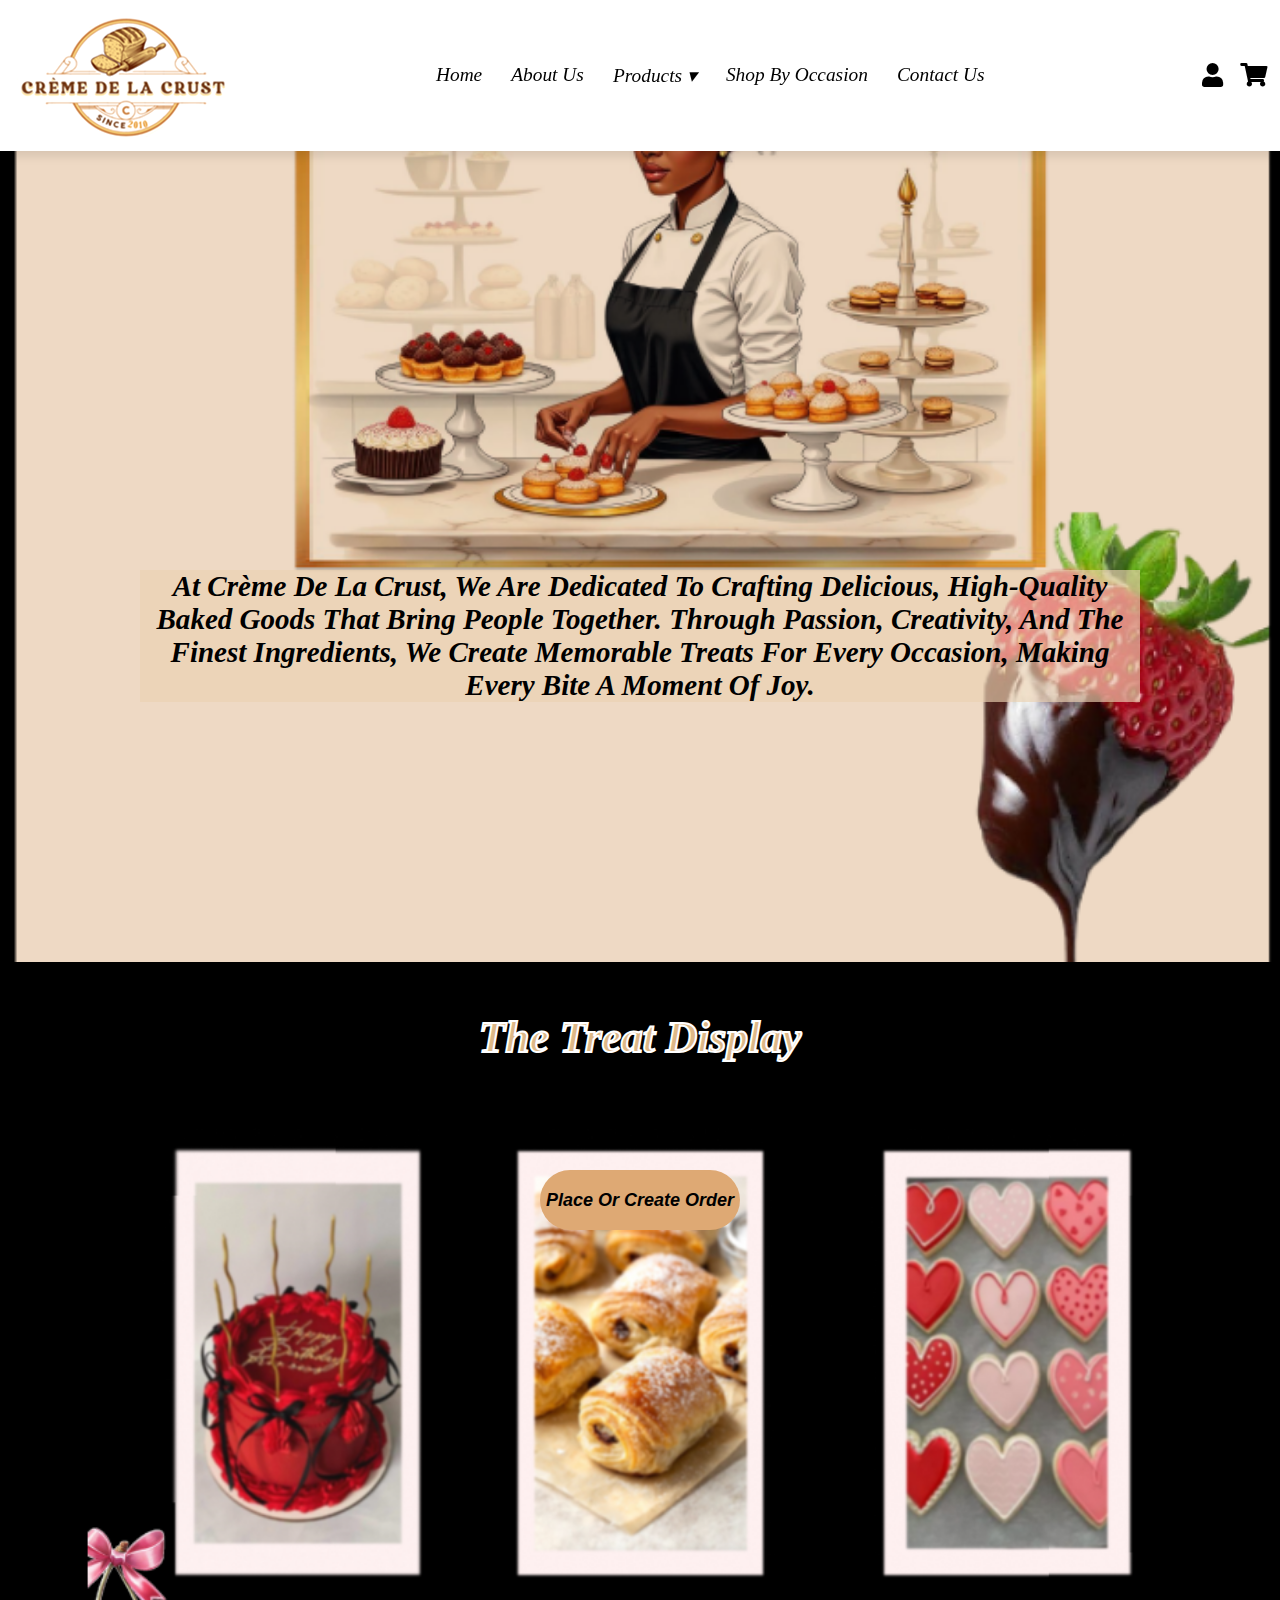
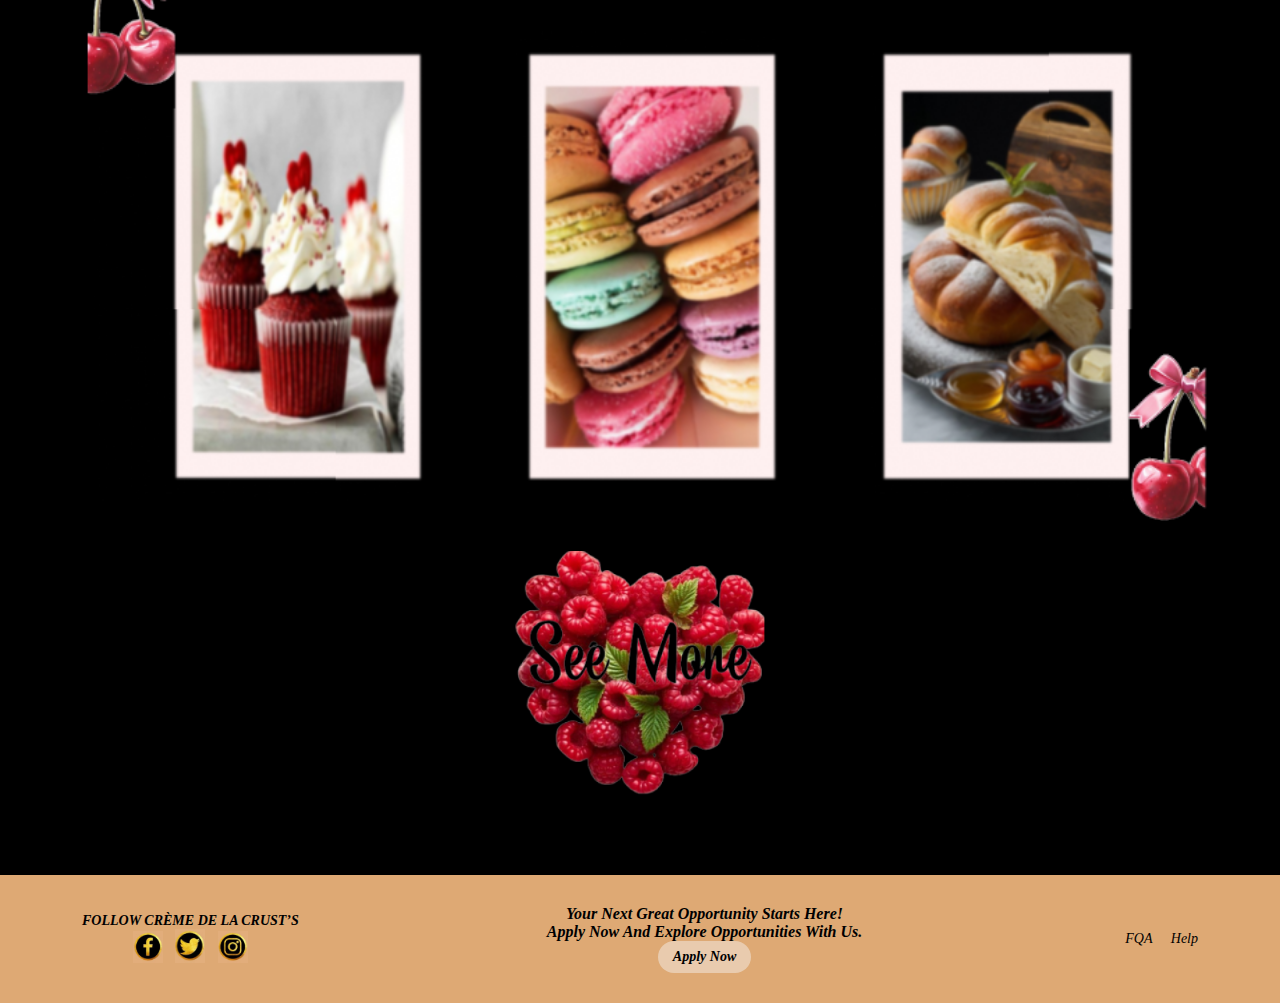
<file: Homepage Mock-up/HTML_CremedelaCrust/index.html>
<!DOCTYPE html>
<html lang="en">
<head>
    <meta charset="UTF-8">
    <meta http-equiv="X-UA-Compatible" content="IE=edge">
    <meta name="viewport" content="width=device-width, initial-scale=1.0">
    <title>Crème De La Crust</title>

    <!-- font awesome cdn link -->
     <link rel="stylesheet" href="https://cdnjs.cloudflare.com/ajax/libs/font-awesome/5.15.3/css/all.min.css">

    <link rel="stylesheet" href="index_styles.css">
</head>   
<body>

<header>

     <a href="#"><img src="logo.png" alt="Company Logo"></a>

     <div class="menu-icon" onclick="toggleMenu()">☰</div>

     <nav class="navbar">
        <a href="index.html">Home</a>
        <a href="about-us.html">About Us</a>
        <div class="dropdown">
            <a href="products.html" class="dropbtn">Products &#9662;</a>
            <div class="dropdown-content">
                <a href="cakes.html">Cakes</a>
                <a href="pastries.html">Pastries</a>
                <a href="breads.html">Breads</a>
                <a href="cookies.html">Cookies</a>
                <a href="contact-us.html">Custom Order</a>
            </div>
        </div>    
        <a href="shop-by-occasion.html">Shop by Occasion</a>
        <a href="contact-us.html">Contact Us</a>
     </nav>

    <div class="icons">
        <a href="user.html" class="fas fa-user"></a>
        <a href="cart.html" class="fas fa-shopping-cart"></a>
    </div>   
 

</header> 

<section class="home" id="home">
    <div class="content"> 
        <p>At Crème de la Crust, we are dedicated to crafting delicious, high-quality baked goods that bring people together. Through passion, creativity, and the finest ingredients, we create memorable treats for every occasion, making every bite a moment of joy.</p>  
    <a href="products.html" class="btn">Place or Create Order</a>
    </div>
</section>

<section class="the-treat-display" id="the-treat-display">
   
    <h1>The Treat Display </h1>
    <img src="display.png" alt="Delicious Treats" class="treat-image">
    <a href="products.html">
        <img src="See More.png" alt="See More Button" class="see-more-btn">
    </a>

</section>

<footer class="footer">
    <div class="footer-content">
        <div class="social-media">
            <p>FOLLOW CRÈME DE LA CRUST’S</p>
            <a href="https://www.facebook.com/"><img src="facebook-icon.jpg" alt="Facebook"></a>
            <a href="https://x.com/?lang=en"><img src="twitter-icon.jpg" alt="Twitter"></a>
            <a href="https://www.instagram.com/"><img src="instagram-icon.jpg" alt="Instagram"></a>
        </div>

        <div class="apply-now">
            <p>Your next great opportunity starts here!<br>
            Apply now and explore opportunities with us.</p>
            <a href="apply.html" class="apply-btn">Apply Now</a>
        </div>

        <div class="footer-links">
            <a href="#">FQA</a>
            <a href="#">Help</a>
        </div>
    </div>
</footer>

<script>
    function toggleMenu() {
        document.querySelector(".navbar").classList.toggle("show");
    }
</script>

<script>
    function toggleMenu() {
        document.querySelector(".navbar").classList.toggle("show");
    }
</script>

</body>
</html>
</file>
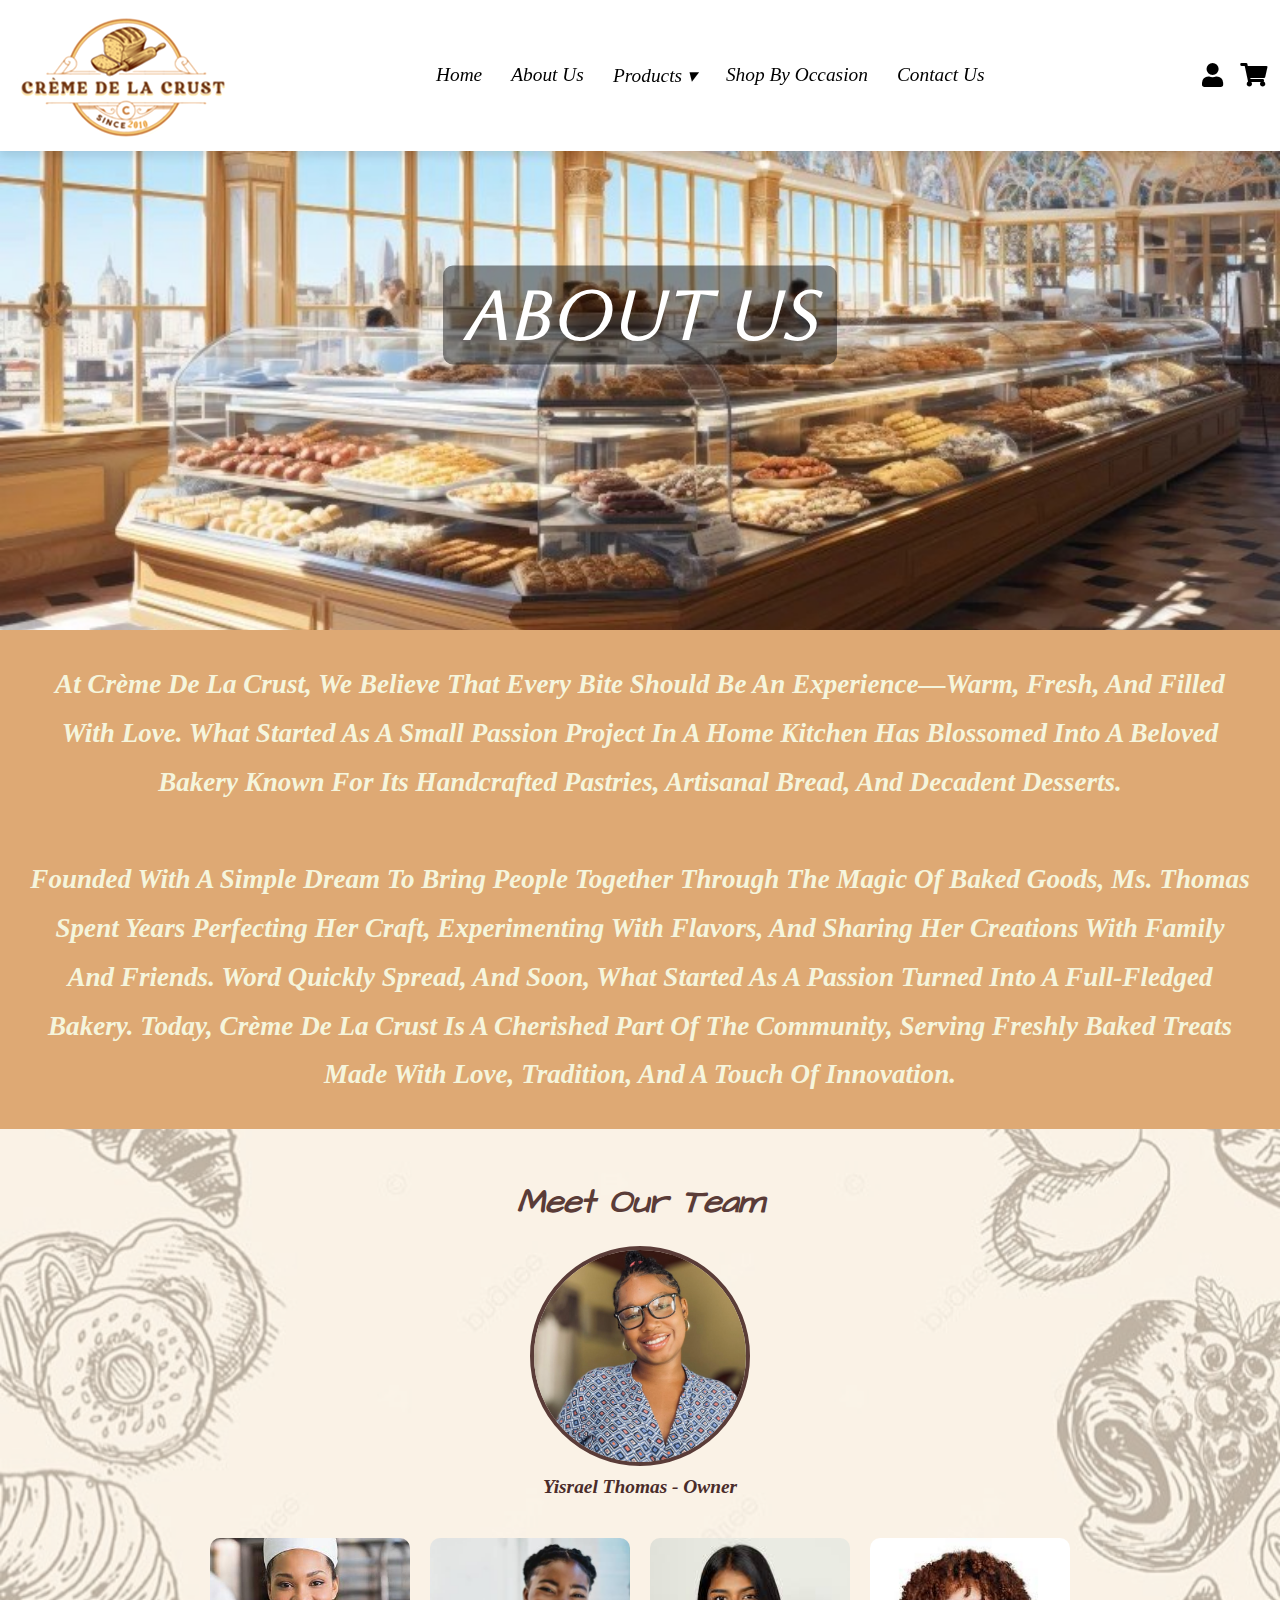
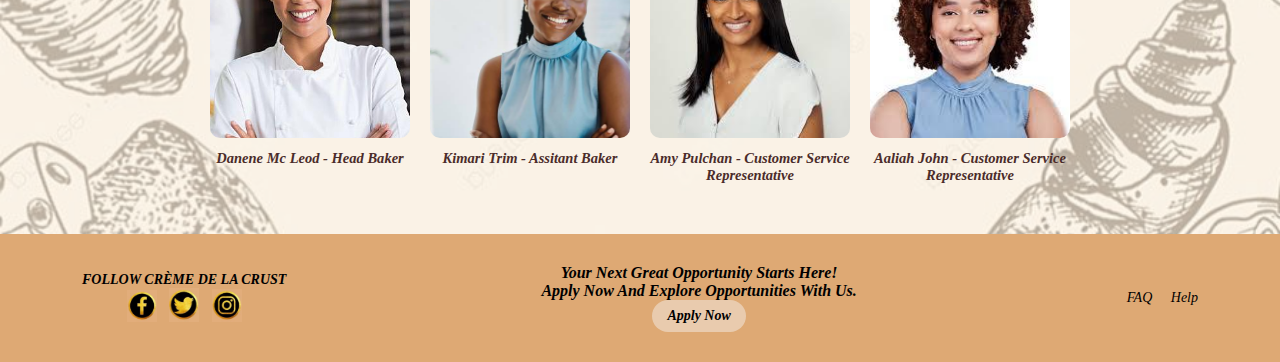
<file: Homepage Mock-up/HTML_CremedelaCrust/about-us.html>
<!DOCTYPE html> 
<html lang="en">
<head>
    <meta charset="UTF-8">
    <meta http-equiv="X-UA-Compatible" content="IE=edge">
    <meta name="viewport" content="width=device-width, initial-scale=1.0">
    <title>About Us - Crème De La Crust</title>

    <!-- Google Fonts -->
    <link href="https://fonts.googleapis.com/css2?family=Aboreto&family=Architects+Daughter&family=Charm:wght@400;700&display=swap" rel="stylesheet">
   
    <!-- Font Awesome for Icons -->
    <link rel="stylesheet" href="https://cdnjs.cloudflare.com/ajax/libs/font-awesome/5.15.3/css/all.min.css">

    <link rel="stylesheet" href="about-us_styles.css">
</head>
<body>

<header>
    <a href="#"><img src="logo.png" alt="Company Logo"></a>

    <div class="menu-icon" onclick="toggleMenu()">☰</div>
    
    <nav class="navbar">
        <a href="index.html">Home</a>
        <a href="about-us.html">About Us</a>
        <div class="dropdown">
            <a href="products.html" class="dropbtn">Products &#9662;</a>
            <div class="dropdown-content">
                <a href="cakes.html">Cakes</a>
                <a href="pastries.html">Pastries</a>
                <a href="breads.html">Breads</a>
                <a href="cookies.html">Cookies</a>
                <a href="custom-oreder.html">Custom Order</a>
            </div>
        </div>    
        <a href="shop-by-occasion.html">Shop by Occasion</a>
        <a href="contact-us.html">Contact Us</a>
    </nav>
    <div class="icons">
        <a href="user.html" class="fas fa-user"></a>
        <a href="cart.html" class="fas fa-shopping-cart"></a>
    </div>    
</header>

<!-- About Us Section -->
<section id="about-us">
    <div class="hero">
        <img src="bakery.jpg" alt="Bakery Interior">
        <h1 class="hero-text">ABOUT US</h1>
    </div>

    <div class="about-content">
        <p>
            At Crème de la Crust, we believe that every bite should be an experience—warm, fresh, and filled with love. What started as a small passion project in a home kitchen has blossomed into a beloved bakery known for its handcrafted pastries, artisanal bread, and decadent desserts.  
            <br><br>
            Founded with a simple dream to bring people together through the magic of baked goods, Ms. Thomas spent years perfecting her craft, experimenting with flavors, and sharing her creations with family and friends. Word quickly spread, and soon, what started as a passion turned into a full-fledged bakery. Today, Crème de la Crust is a cherished part of the community, serving freshly baked treats made with love, tradition, and a touch of innovation.
        </p>
    </div>

    <section class="team-section">
        <h2>Meet Our Team</h2>
        
        <div class="team-leader">
            <img src="owner.jpg" alt="Team Leader">
            <p>Yisrael Thomas - Owner</p>
        </div>

        <div class="team-members"> 
            <div class="team-member">
                <img src="head.baker.jpg" alt="Team Member 2">
                <p>Danene Mc Leod - Head Baker</p>
            </div>
            <div class="team-member">
                <img src="assistant.jpg" alt="Team Member 3">
                <p>Kimari Trim - Assitant Baker</p>
            </div>
            <div class="team-member">
                <img src="Customer.service.jpg" alt="Team Member 4">
                <p>Amy Pulchan - Customer Service Representative</p>
            </div>
            <div class="team-member">
                <img src="customer.service2.jpg" alt="Team Member 5">
                <p>Aaliah John - Customer Service Representative</p>
            </div>
        </div>
    </section>

<footer class="footer">
    <div class="footer-content">
        <div class="social-media">
            <p>FOLLOW CRÈME DE LA CRUST</p>
            <a href="https://www.facebook.com/"><img src="facebook-icon.jpg" alt="Facebook"></a>
            <a href="https://x.com/?lang=en"><img src="twitter-icon.jpg" alt="Twitter"></a>
            <a href="https://www.instagram.com/"><img src="instagram-icon.jpg" alt="Instagram"></a>
        </div>
        <div class="apply-now">
            <p>Your next great opportunity starts here!<br>
            Apply now and explore opportunities with us.</p>
            <a href="apply.html" class="apply-btn">Apply Now</a>
        </div>
        <div class="footer-links">
            <a href="#">FAQ</a>
            <a href="#">Help</a>
        </div>
    </div>
</footer>

<script>
    function toggleMenu() {
        document.querySelector(".navbar").classList.toggle("show");
    }
</script>

<script>
    function toggleMenu() {
        document.querySelector(".navbar").classList.toggle("show");
    }
</script>

</body>
</html>
</file>
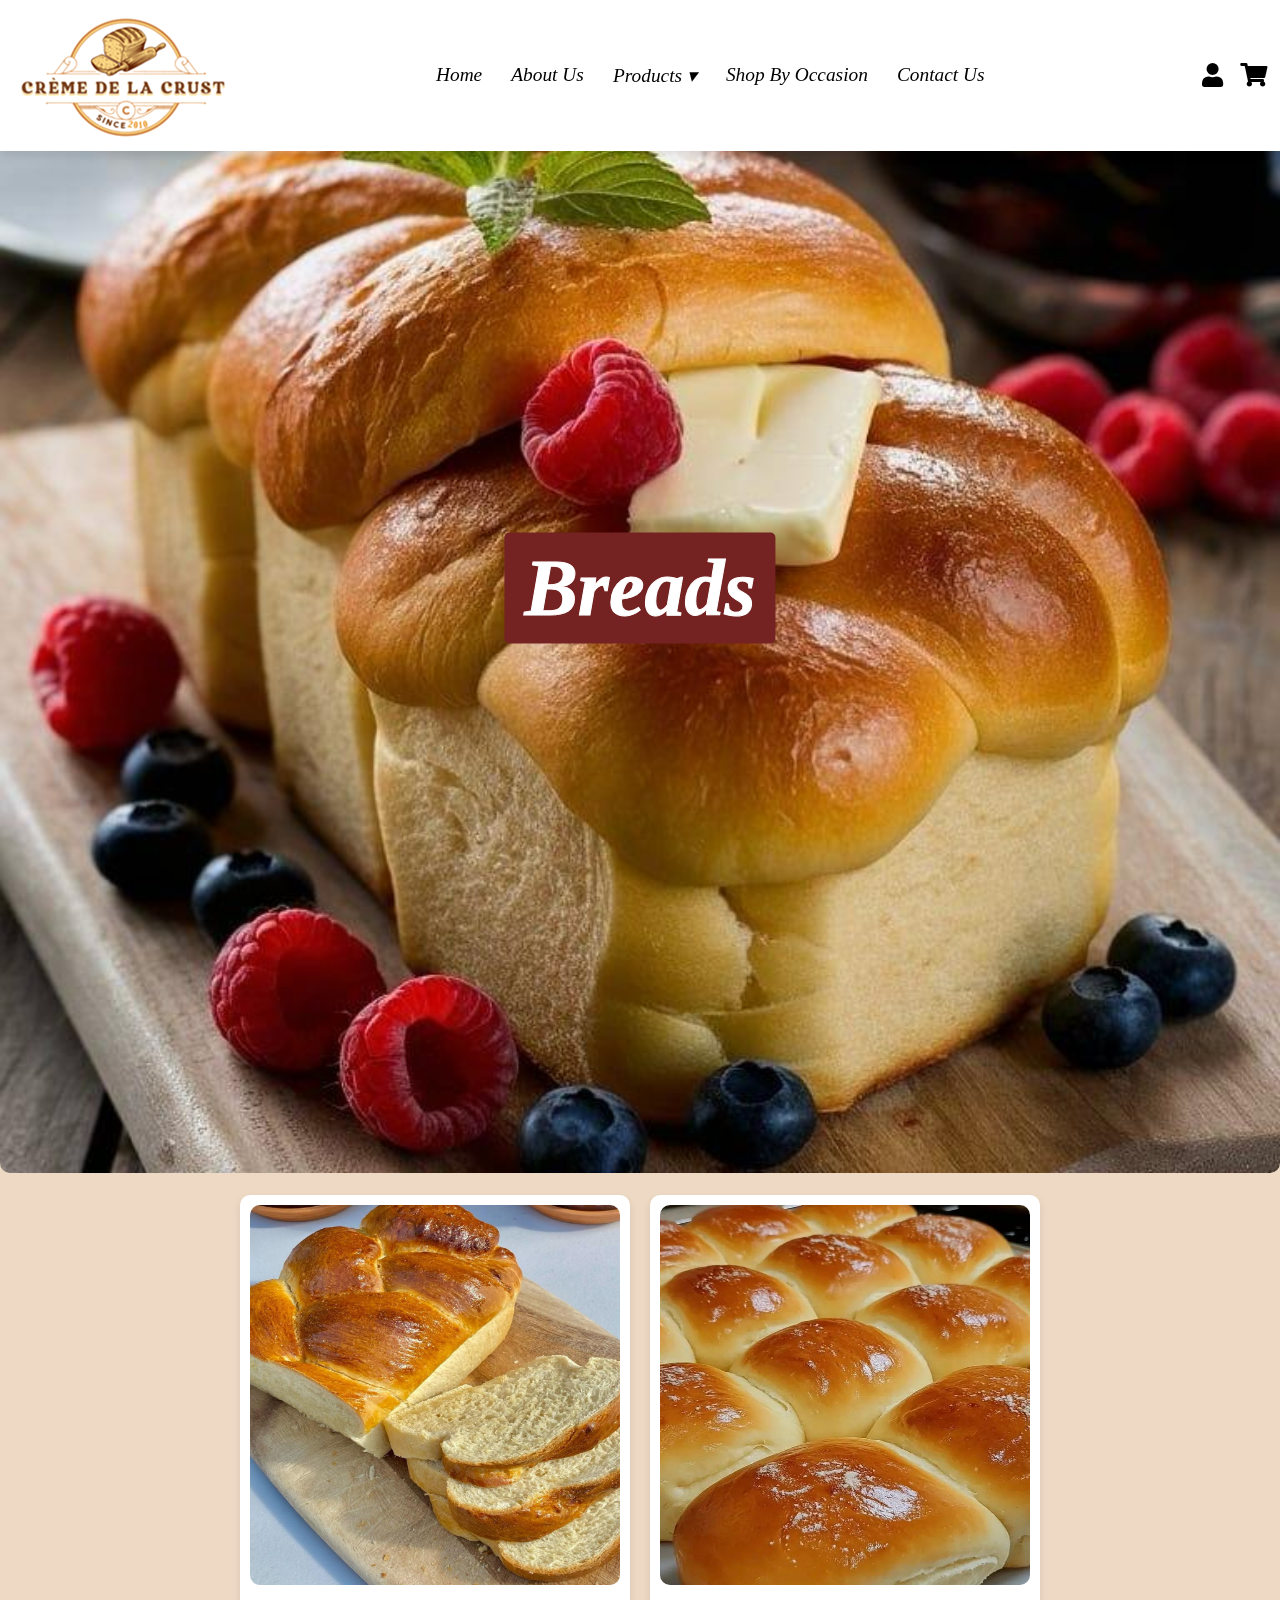
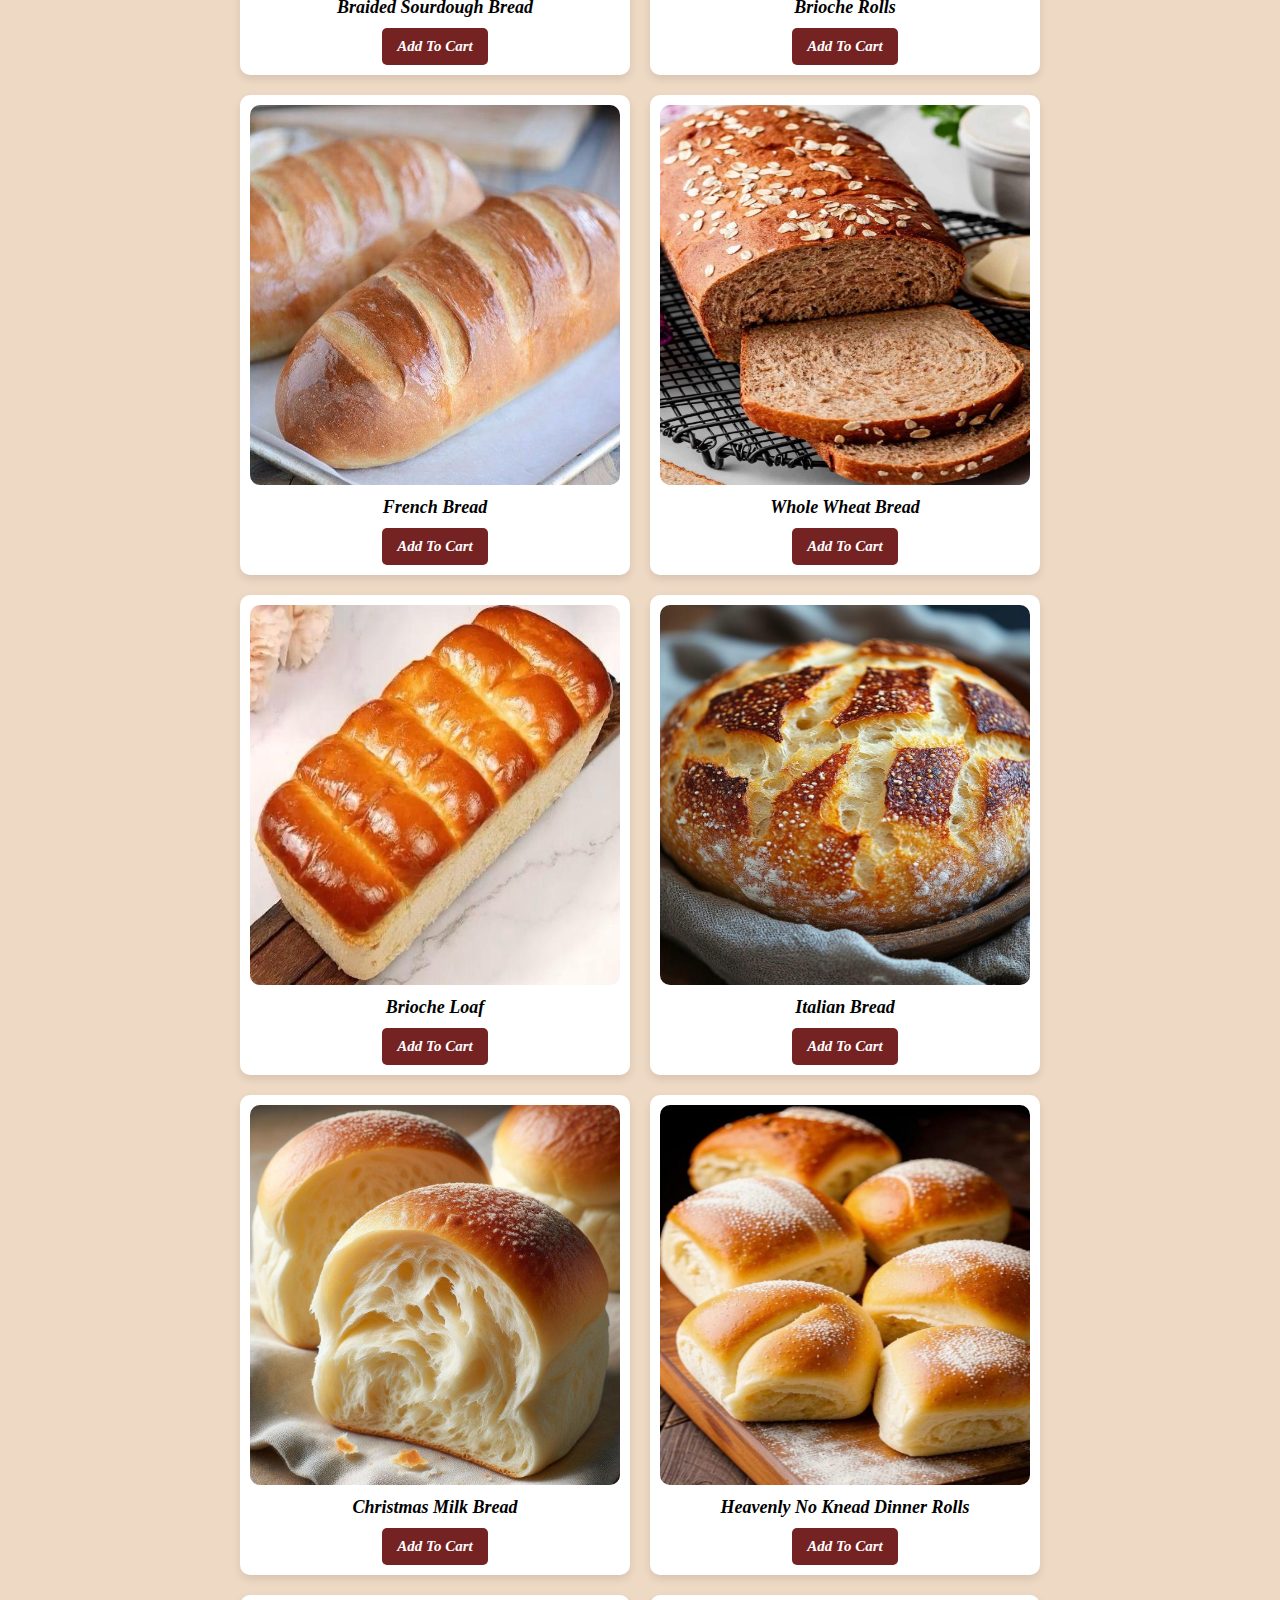
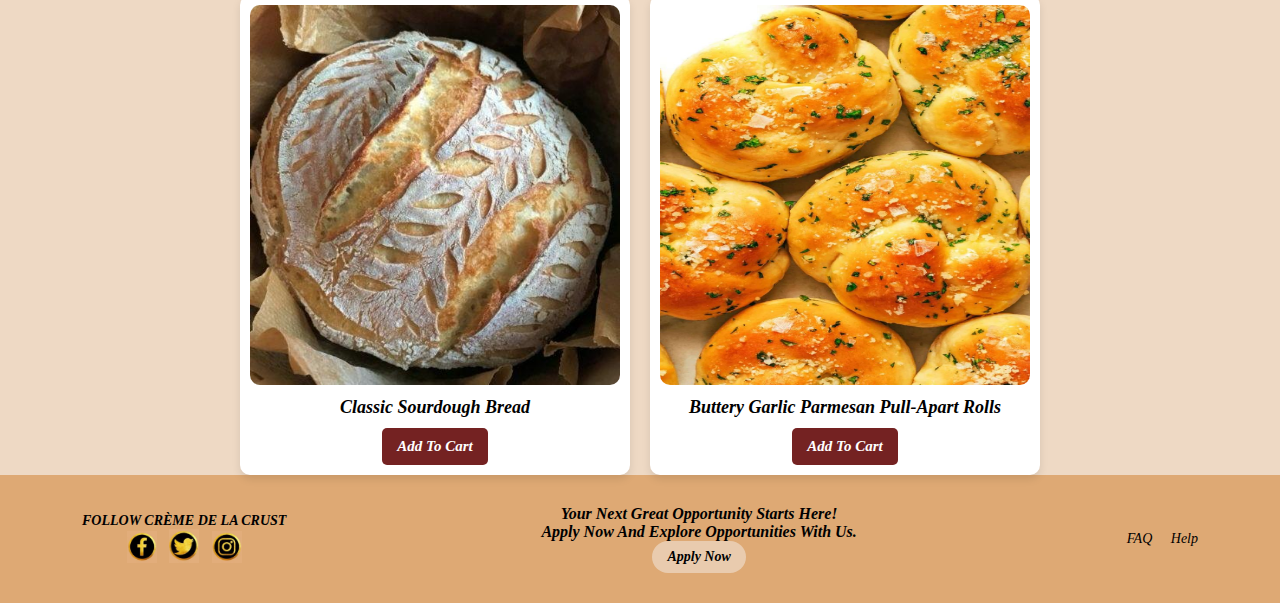
<file: Homepage Mock-up/HTML_CremedelaCrust/breads.html>
<!DOCTYPE html> 
<html lang="en">
<head>
    <meta charset="UTF-8">
    <meta http-equiv="X-UA-Compatible" content="IE=edge">
    <meta name="viewport" content="width=device-width, initial-scale=1.0">
    <title>Breads - Crème De La Crust</title>

    <!-- Google Fonts -->
    <link href="https://fonts.googleapis.com/css2?family=Aboreto&family=Architects+Daughter&family=Charm:wght@400;700&display=swap" rel="stylesheet">
   
    <!-- Font Awesome for Icons -->
    <link rel="stylesheet" href="https://cdnjs.cloudflare.com/ajax/libs/font-awesome/5.15.3/css/all.min.css">

    <link rel="stylesheet" href="breads_styles.css">
</head>
<body>

<header>
    <a href="#"><img src="logo.png" alt="Company Logo"></a>

    <div class="menu-icon" onclick="toggleMenu()">☰</div>
    
    <nav class="navbar">
        <a href="index.html">Home</a>
        <a href="about-us.html">About Us</a>
        <div class="dropdown">
            <a href="products.html" class="dropbtn">Products &#9662;</a>
            <div class="dropdown-content">
                <a href="cakes.html">Cakes</a>
                <a href="pastries.html">Pastries</a>
                <a href="breads.html">Breads</a>
                <a href="cookies.html">Cookies</a>
                <a href="contact-us.html">Custom Order</a>
            </div>
        </div>    
        <a href="shop-by-occasion.html">Shop by Occasion</a>
        <a href="contact-us.html">Contact Us</a>
    </nav>
    <div class="icons">
        <a href="user.html" class="fas fa-user"></a>
        <a href="cart.html" class="fas fa-shopping-cart"></a>
    </div>    
</header>

<body>
    <div class="container">
        <div class="main-image">
            <img src="Bread0.jpg" alt="Cupcakes">
            <div class="title">Breads</div>
        </div>
        <div class="items">
            <div class="item">
                <img src="Bread1.jpg" alt="Bread">
                <h3>Braided Sourdough Bread</h3>
                <a href="cart.html" class="button">Add to Cart</a>
            </div>
            <div class="item">
                <img src="Bread2.jpg" alt="Bread">
                <h3>Brioche Rolls</h3>
                <a href="cart.html" class="button">Add to Cart</a>
            </div>
            <div class="item">
                <img src="Bread3.jpg" alt="Bread">
                <h3>French Bread</h3>
                <a href="cart.html" class="button">Add to Cart</a>
            </div>
            <div class="item">
                <img src="Bread4.jpg" alt="Bread">
                <h3>Whole Wheat Bread</h3>
                <a href="cart.html" class="button">Add to Cart</a>
            </div>
            <div class="item">
                <img src="Bread5.jpg" alt="Bread">
                <h3>Brioche Loaf</h3>
                <a href="cart.html" class="button">Add to Cart</a>
            </div>
            <div class="item">
                <img src="Bread6.jpg" alt="Bread">
                <h3>Italian Bread</h3>
                <a href="cart.html" class="button">Add to Cart</a>
            </div>
            <div class="item">
                <img src="Bread7.jpg" alt="Bread">
                <h3>Christmas Milk Bread</h3>
                <a href="cart.html" class="button">Add to Cart</a>
            </div>
            <div class="item">
                <img src="Bread8.jpg" alt="Bread">
                <h3>Heavenly No Knead Dinner Rolls</h3>
                <a href="cart.html" class="button">Add to Cart</a>
            </div>
            <div class="item">
                <img src="Bread9.jpg" alt="Bread">
                <h3>Classic Sourdough Bread</h3>
                <a href="cart.html" class="button">Add to Cart</a>
            </div>
            <div class="item">
                <img src="Bread10.jpg" alt="Bread">
                <h3>Buttery Garlic Parmesan Pull-Apart Rolls</h3>
                <a href="cart.html" class="button">Add to Cart</a>
            </div>
    </div>
</body>

<footer class="footer">
    <div class="footer-content">
        <div class="social-media">
            <p>FOLLOW CRÈME DE LA CRUST</p>
            <a href="https://www.facebook.com/"><img src="facebook-icon.jpg" alt="Facebook"></a>
            <a href="https://x.com/?lang=en"><img src="twitter-icon.jpg" alt="Twitter"></a>
            <a href="https://www.instagram.com/"><img src="instagram-icon.jpg" alt="Instagram"></a>
        </div>
        <div class="apply-now">
            <p>Your next great opportunity starts here!<br>
            Apply now and explore opportunities with us.</p>
            <a href="apply.html" class="apply-btn">Apply Now</a>
        </div>
        <div class="footer-links">
            <a href="#">FAQ</a>
            <a href="#">Help</a>
        </div>
    </div>
</footer>

<script>
    function toggleMenu() {
        document.querySelector(".navbar").classList.toggle("show");
    }
</script>

<script>
    function toggleMenu() {
        document.querySelector(".navbar").classList.toggle("show");
    }
</script>

</body>
</html>
</file>
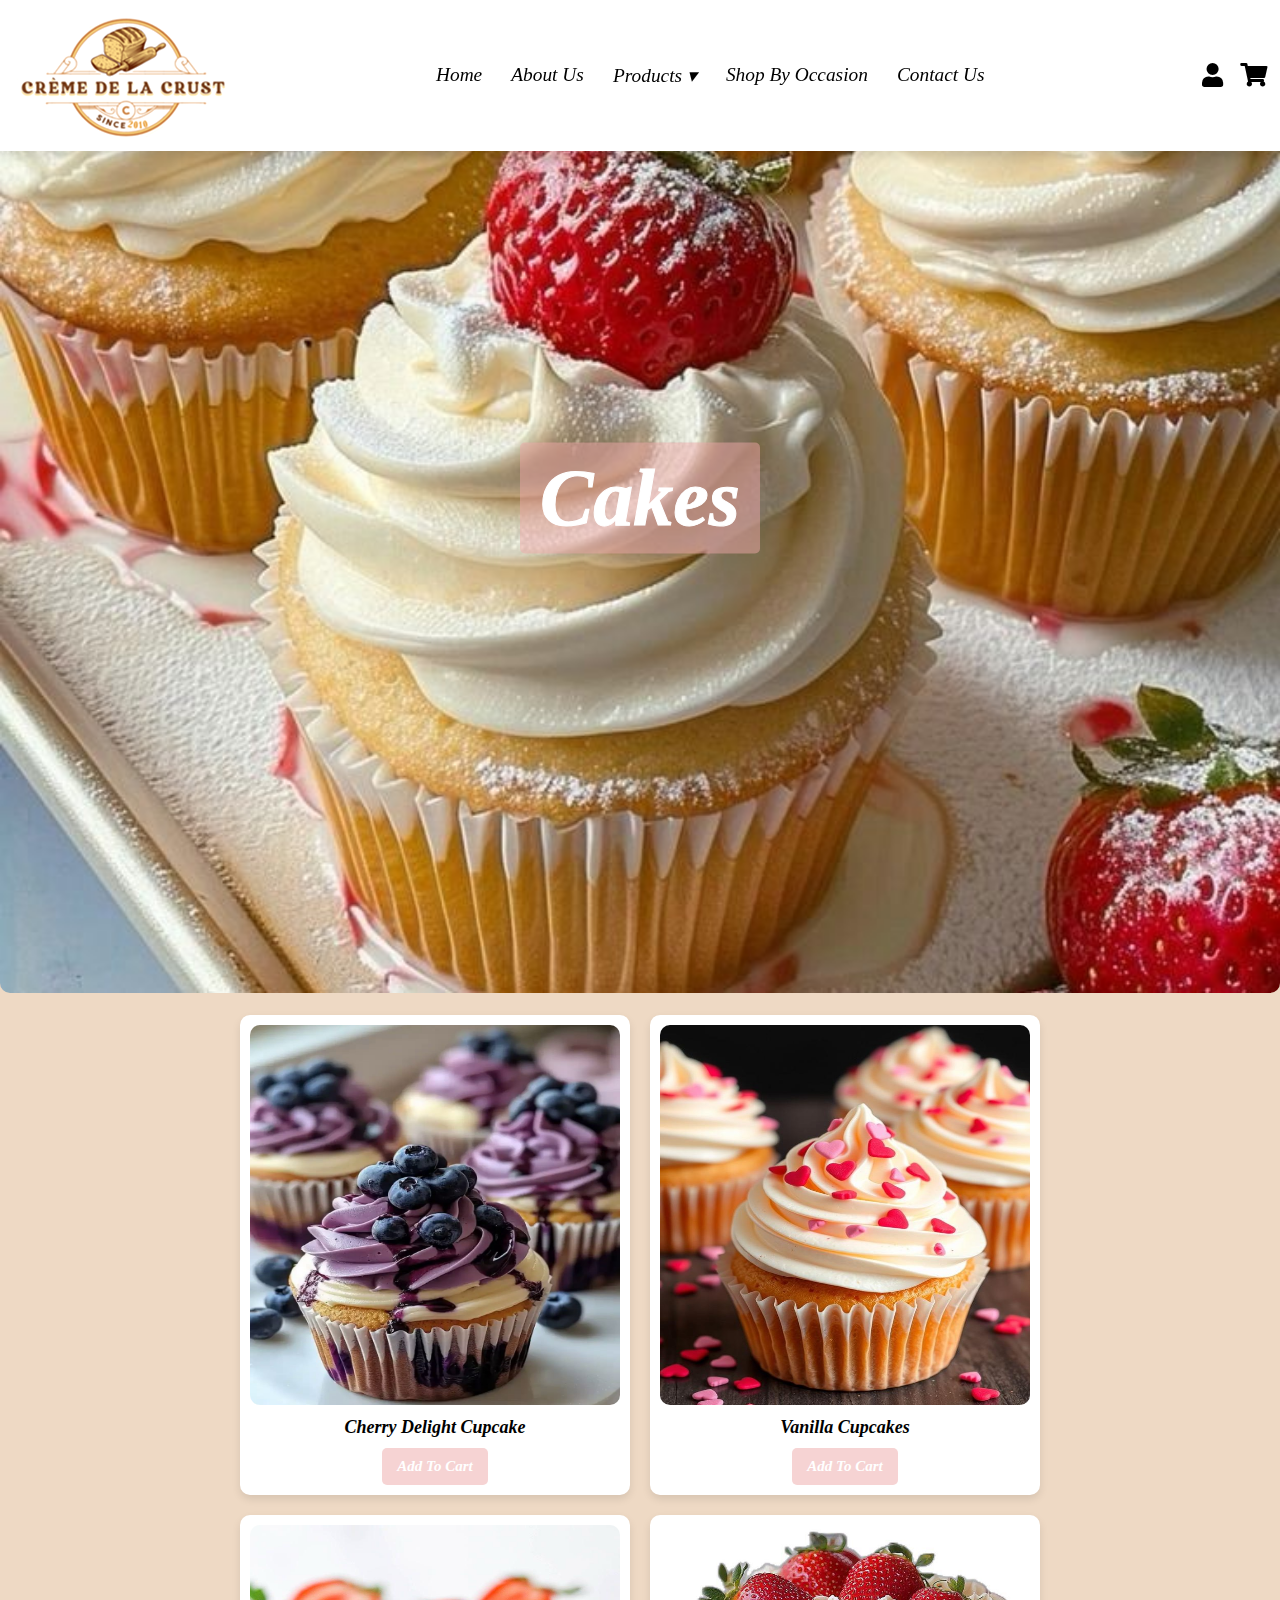
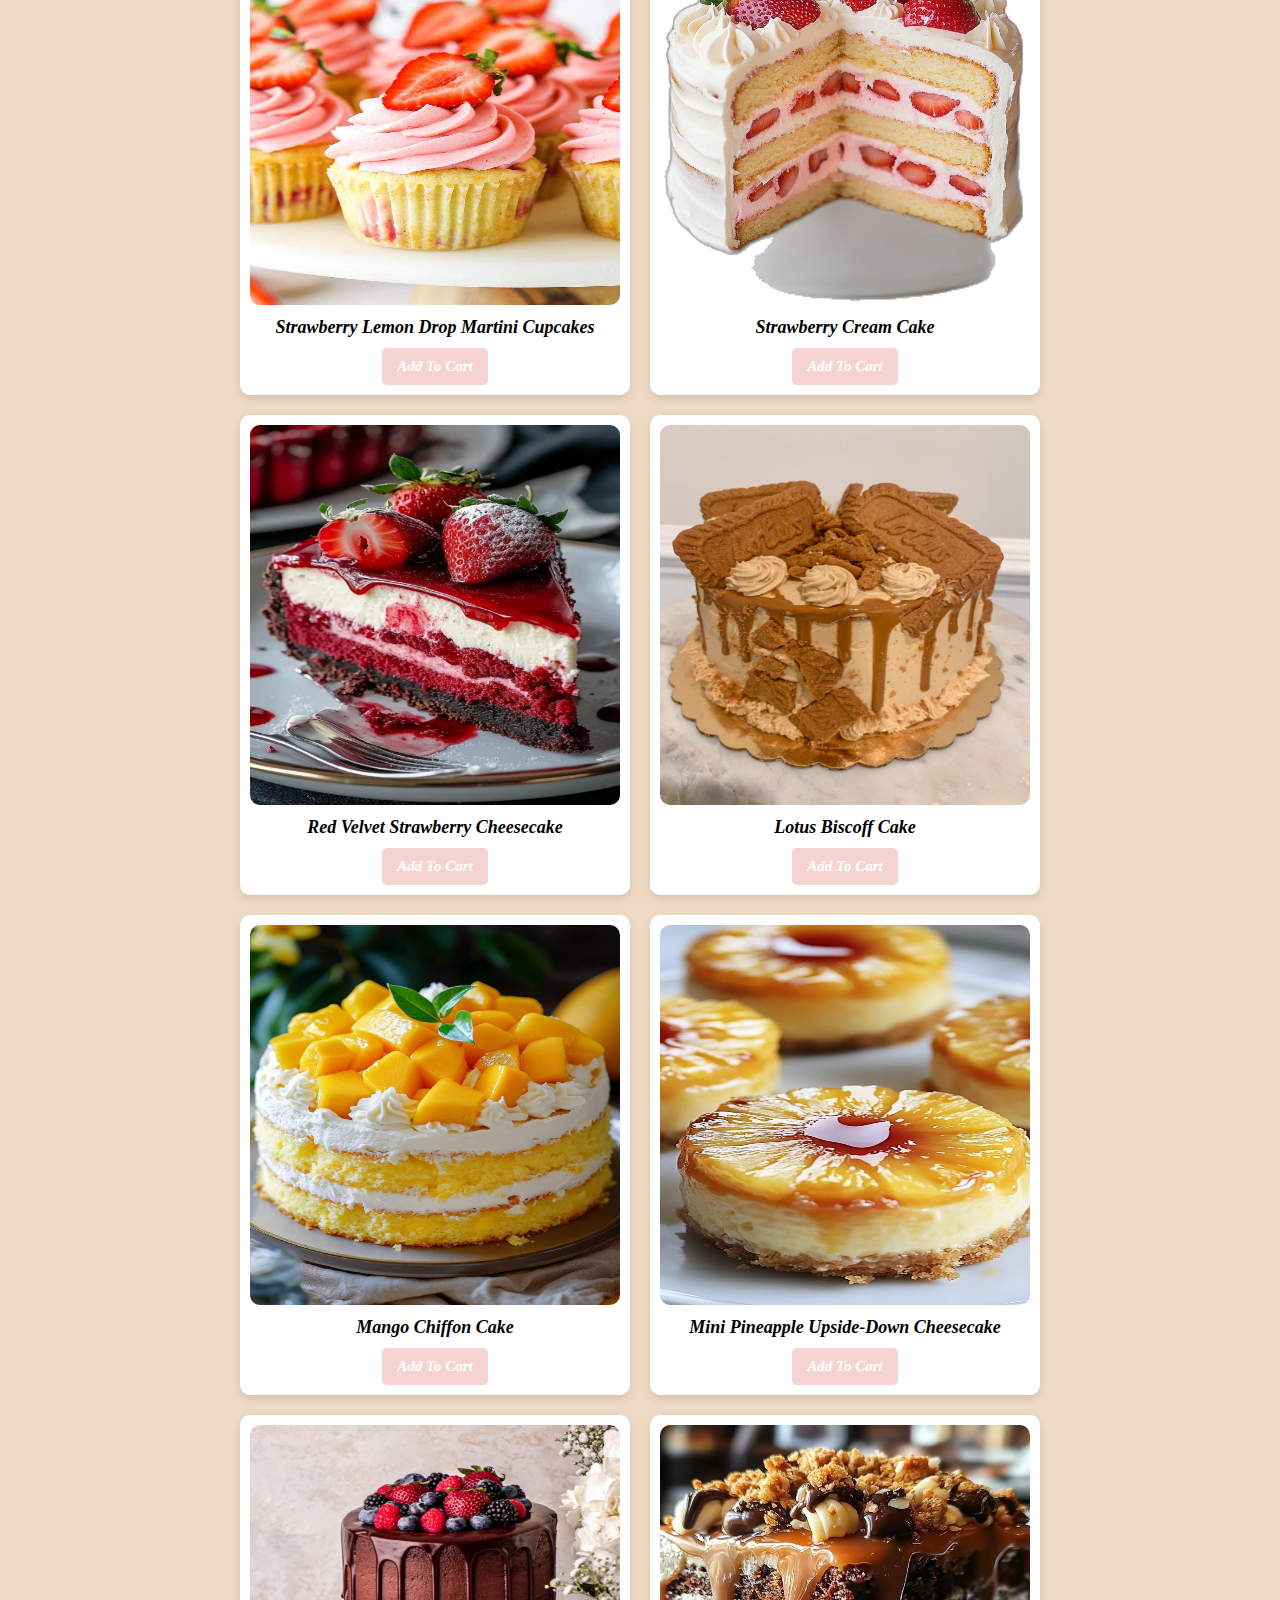
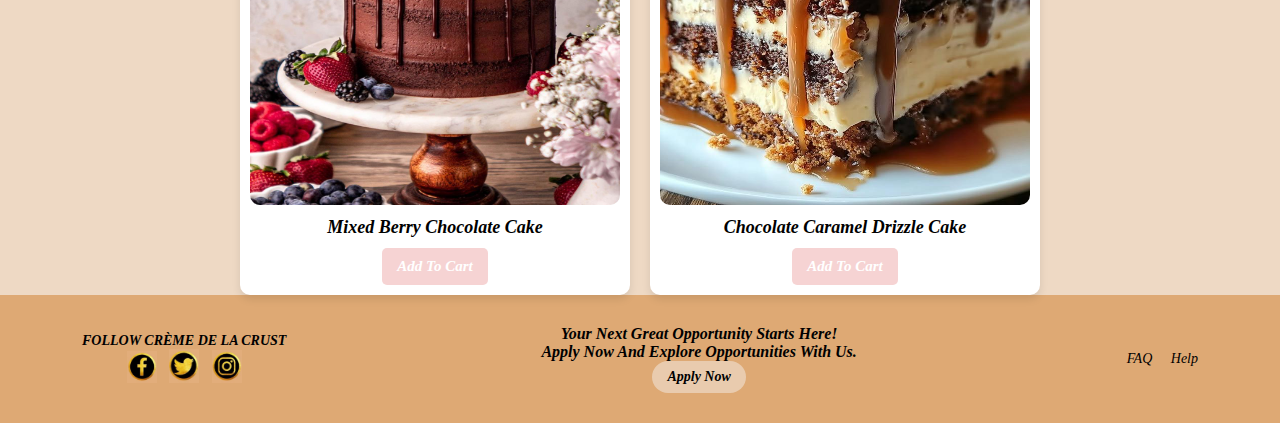
<file: Homepage Mock-up/HTML_CremedelaCrust/cakes.html>
<!DOCTYPE html> 
<html lang="en">
<head>
    <meta charset="UTF-8">
    <meta http-equiv="X-UA-Compatible" content="IE=edge">
    <meta name="viewport" content="width=device-width, initial-scale=1.0">
    <title>Cakes - Crème De La Crust</title>

    <!-- Google Fonts -->
    <link href="https://fonts.googleapis.com/css2?family=Aboreto&family=Architects+Daughter&family=Charm:wght@400;700&display=swap" rel="stylesheet">
   
    <!-- Font Awesome for Icons -->
    <link rel="stylesheet" href="https://cdnjs.cloudflare.com/ajax/libs/font-awesome/5.15.3/css/all.min.css">

    <link rel="stylesheet" href="cakes_styles.css">
</head>
<body>

<header>
    <a href="#"><img src="logo.png" alt="Company Logo"></a>

    <div class="menu-icon" onclick="toggleMenu()">☰</div>
    
    <nav class="navbar">
        <a href="index.html">Home</a>
        <a href="about-us.html">About Us</a>
        <div class="dropdown">
            <a href="products.html" class="dropbtn">Products &#9662;</a>
            <div class="dropdown-content">
                <a href="cakes.html">Cakes</a>
                <a href="pastries.html">Pastries</a>
                <a href="breads.html">Breads</a>
                <a href="cookies.html">Cookies</a>
                <a href="contact-us.html">Custom Order</a>
            </div>
        </div>    
        <a href="shop-by-occasion.html">Shop by Occasion</a>
        <a href="contact-us.html">Contact Us</a>
    </nav>
    <div class="icons">
        <a href="user.html" class="fas fa-user"></a>
        <a href="cart.html" class="fas fa-shopping-cart"></a>
    </div>    
</header>

<body>
    <div class="container">
        <div class="main-image">
            <img src="Cakes0.jpg" alt="Cupcakes">
            <div class="title">Cakes</div>
        </div>
        <div class="items">
            <div class="item">
                <img src="Cake1.jpg" alt="Cherry Delight Cupcake">
                <h3>Cherry Delight Cupcake</h3>
                <a href="cart.html" class="button">Add to Cart</a>
            </div>
            <div class="item">
                <img src="Cake2.jpg" alt="Vanilla Cupcakes">
                <h3>Vanilla Cupcakes</h3>
                <a href="cart.html" class="button">Add to Cart</a>
            </div>
            <div class="item">
                <img src="Cake3.jpg" alt="Cupcakes with Berries">
                <h3>Strawberry Lemon Drop Martini Cupcakes</h3>
                <a href="cart.html" class="button">Add to Cart</a>
            </div>
            <div class="item">
                <img src="Cake4.jpg" alt="Berry Layer Cake">
                <h3>Strawberry Cream Cake</h3>
                <a href="cart.html" class="button">Add to Cart</a>
            </div>
            <div class="item">
                <img src="Cake5.jpg" alt="Classic Cheesecake">
                <h3>Red Velvet Strawberry Cheesecake</h3>
                <a href="cart.html" class="button">Add to Cart</a>
            </div>
            <div class="item">
                <img src="Cake6.jpg" alt="Biscoff Cake">
                <h3>Lotus Biscoff Cake</h3>
                <a href="cart.html" class="button">Add to Cart</a>
            </div>
            <div class="item">
                <img src="Cake7.jpg" alt="Mango Chiffon Cake">
                <h3>Mango Chiffon Cake</h3>
                <a href="cart.html" class="button">Add to Cart</a>
            </div>
            <div class="item">
                <img src="Cake8.jpg" alt="Cheesecake">
                <h3>Mini Pineapple Upside-Down Cheesecake</h3>
                <a href="cart.html" class="button">Add to Cart</a>
            </div>
            <div class="item">
                <img src="Cake9.jpg" alt="Cheesecake">
                <h3>Mixed Berry Chocolate Cake</h3>
                <a href="cart.html" class="button">Add to Cart</a>
            </div>
            <div class="item">
                <img src="Cake10.jpg" alt="Chocolate Cake">
                <h3>Chocolate Caramel Drizzle Cake</h3>
                <a href="cart.html" class="button">Add to Cart</a>
            </div>
    </div>
</body>

<footer class="footer">
    <div class="footer-content">
        <div class="social-media">
            <p>FOLLOW CRÈME DE LA CRUST</p>
            <a href="https://www.facebook.com/"><img src="facebook-icon.jpg" alt="Facebook"></a>
            <a href="https://x.com/?lang=en"><img src="twitter-icon.jpg" alt="Twitter"></a>
            <a href="https://www.instagram.com/"><img src="instagram-icon.jpg" alt="Instagram"></a>
        </div>
        <div class="apply-now">
            <p>Your next great opportunity starts here!<br>
            Apply now and explore opportunities with us.</p>
            <a href="apply.html" class="apply-btn">Apply Now</a>
        </div>
        <div class="footer-links">
            <a href="#">FAQ</a>
            <a href="#">Help</a>
        </div>
    </div>
</footer>

<script>
    function toggleMenu() {
        document.querySelector(".navbar").classList.toggle("show");
    }
</script>

<script>
    function toggleMenu() {
        document.querySelector(".navbar").classList.toggle("show");
    }
</script>

</body>
</html>
</file>
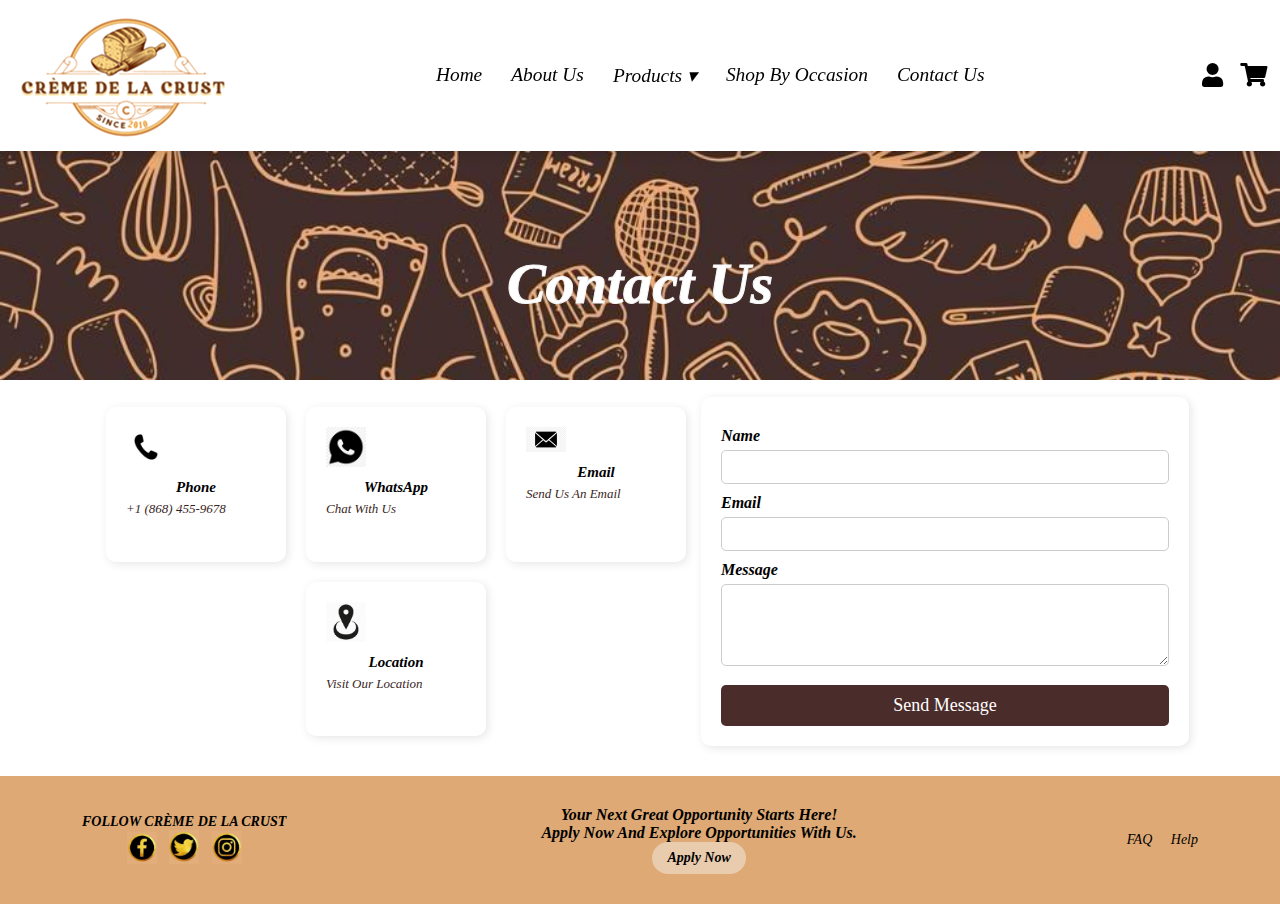
<file: Homepage Mock-up/HTML_CremedelaCrust/contact-us.html>
<!DOCTYPE html> 
<html lang="en">
<head>
    <meta charset="UTF-8">
    <meta http-equiv="X-UA-Compatible" content="IE=edge">
    <meta name="viewport" content="width=device-width, initial-scale=1.0">
    <title>Contact Us - Crème De La Crust</title>

    <!-- Google Fonts -->
    <link href="https://fonts.googleapis.com/css2?family=Aboreto&family=Architects+Daughter&family=Charm:wght@400;700&display=swap" rel="stylesheet">
   
    <!-- Font Awesome for Icons -->
    <link rel="stylesheet" href="https://cdnjs.cloudflare.com/ajax/libs/font-awesome/5.15.3/css/all.min.css">

    <link rel="stylesheet" href="contact-us_styles.css">
</head>
<body>

<header>
    <a href="#"><img src="logo.png" alt="Company Logo"></a>

    <div class="menu-icon" onclick="toggleMenu()">☰</div>

    <nav class="navbar">
        <a href="index.html">Home</a>
        <a href="about-us.html">About Us</a>
        <div class="dropdown">
            <a href="products.html" class="dropbtn">Products &#9662;</a>
            <div class="dropdown-content">
                <a href="cakes.html">Cakes</a>
                <a href="pastries.html">Pastries</a>
                <a href="breads.html">Breads</a>
                <a href="cookies.html">Cookies</a>
                <a href="contact-us.html">Custom Order</a>
            </div>
        </div>    
        <a href="shop-by-occasion.html">Shop by Occasion</a>
        <a href="contact-us.html">Contact Us</a>
    </nav>
    <div class="icons">
        <a href="user.html" class="fas fa-user"></a>
        <a href="cart.html" class="fas fa-shopping-cart"></a>
    </div>    
</header>

<section class="hero">
    <div class="contact"></div>
    <h1>Contact Us</h1>
</section>

<section class="contact-container">
    <div class="contact-info">
        <div class="contact-card">
            <img src="phone.icon.jpg" alt="Phone">
            <h3>Phone</h3>
            <a href="tel:+18684559678">+1 (868) 455-9678</a>
        </div>
        <div class="contact-card">
            <img src="whatsapp.icon.png" alt="WhatsApp">
            <h3>WhatsApp</h3>
            <a href="https://wa.me/18684559678" target="_blank">Chat with us </a>
        </div>
        <div class="contact-card">
            <img src="mail.icon.png" alt="Email">
            <h3>Email</h3>
            <a href="mailto:CremedelaCrust@gmail.com">Send us an email</a>
        </div>
        <div class="contact-card">
            <img src="location.icon.png" alt="Location">
            <h3>Location</h3>
            <a href="https://www.google.com/maps?p=Avenue, Tragarete Road, Independence Square" target="_blank">Visit our location</a>
        </div>
    </div>

    <div class="contact-form">
        <form>
            <label for="name">Name</label>
            <input type="text" id="name" name="name" required>

            <label for="email">Email</label>
            <input type="email" id="email" name="email" required>

            <label for="message">Message</label>
            <textarea id="message" name="message" rows="4" required></textarea>

            <button type="submit">Send Message</button>
        </form>
    </div>
</section>

<footer class="footer">
    <div class="footer-content">
        <div class="social-media">
            <p>FOLLOW CRÈME DE LA CRUST</p>
            <a href="https://www.facebook.com/"><img src="facebook-icon.jpg" alt="Facebook"></a>
            <a href="https://x.com/?lang=en"><img src="twitter-icon.jpg" alt="Twitter"></a>
            <a href="https://www.instagram.com/"><img src="instagram-icon.jpg" alt="Instagram"></a>
        </div>
        <div class="apply-now">
            <p>Your next great opportunity starts here!<br>
            Apply now and explore opportunities with us.</p>
            <a href="apply.html" class="apply-btn">Apply Now</a>
        </div>
        <div class="footer-links">
            <a href="#">FAQ</a>
            <a href="#">Help</a>
        </div>
    </div>
</footer>

<script>
    function toggleMenu() {
        document.querySelector(".navbar").classList.toggle("show");
    }
</script>

<script>
    function toggleMenu() {
        document.querySelector(".navbar").classList.toggle("show");
    }
</script>

</body>
</html>
</file>
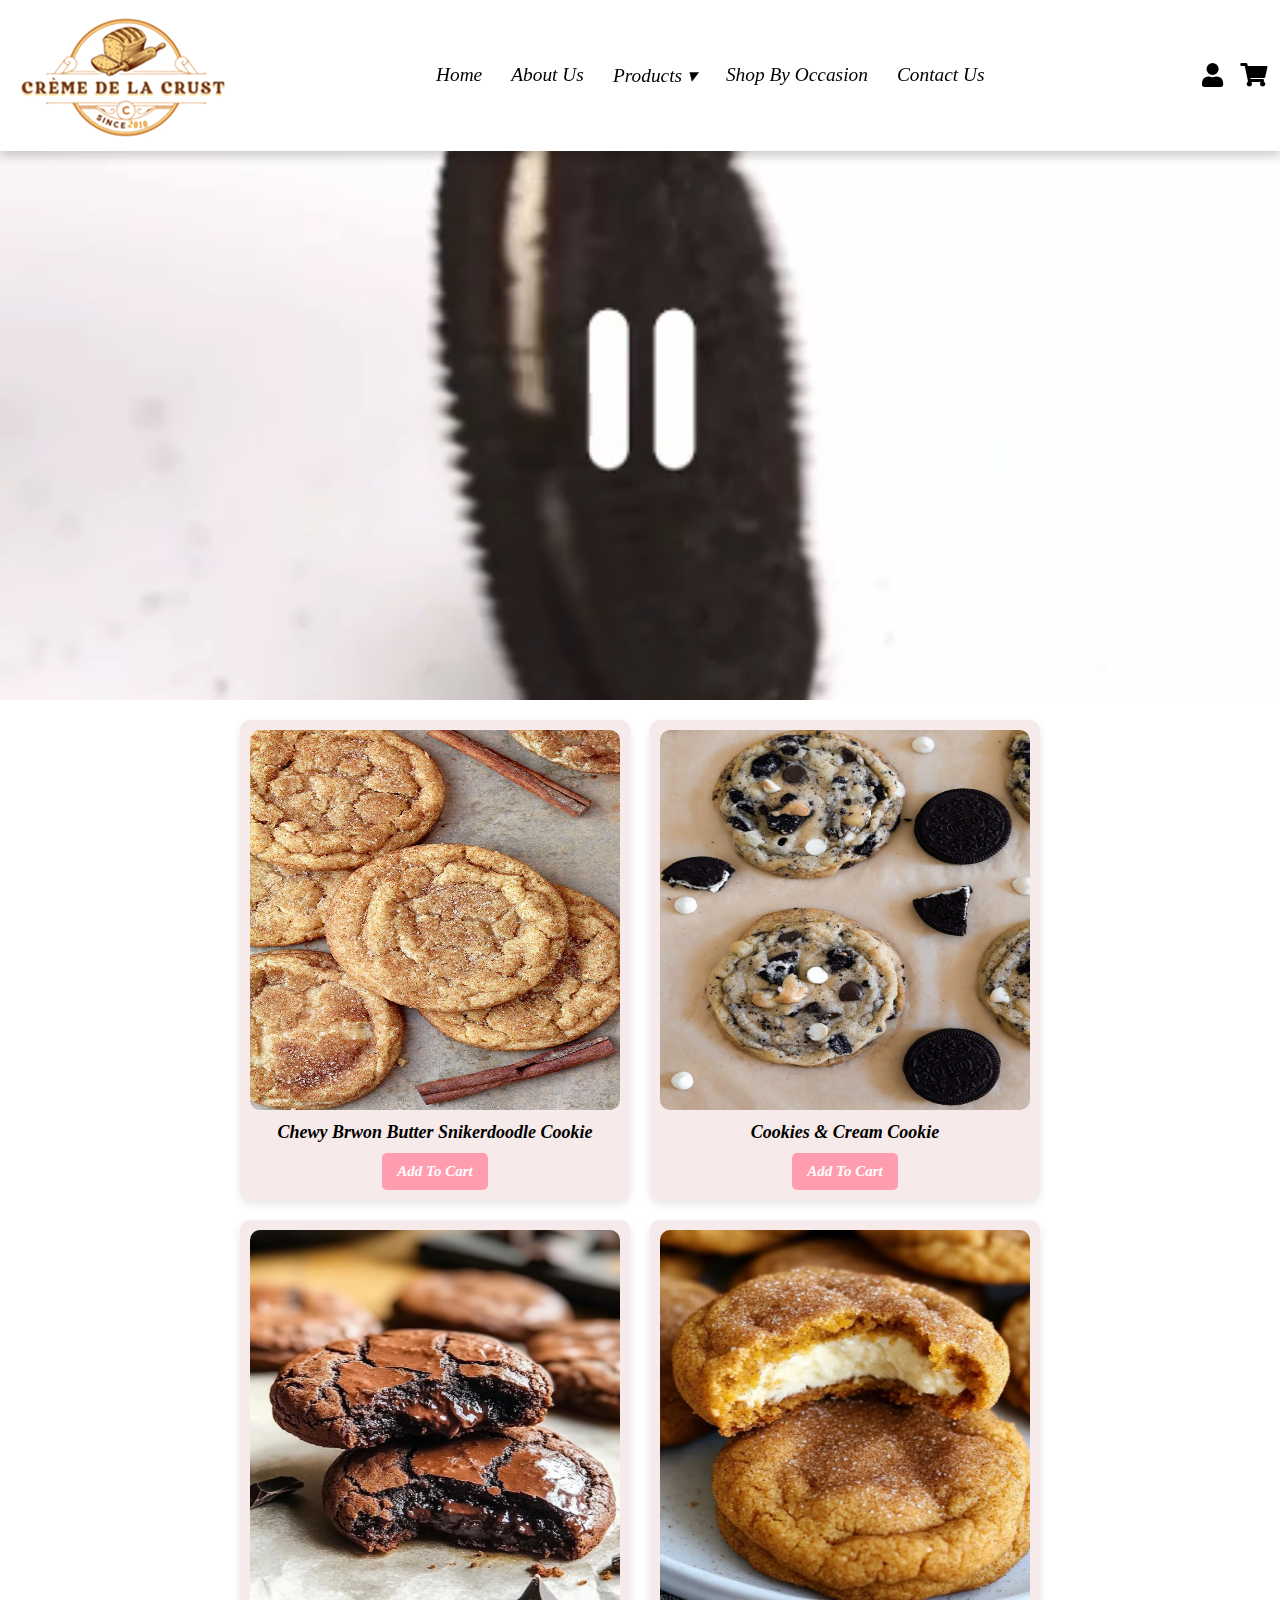
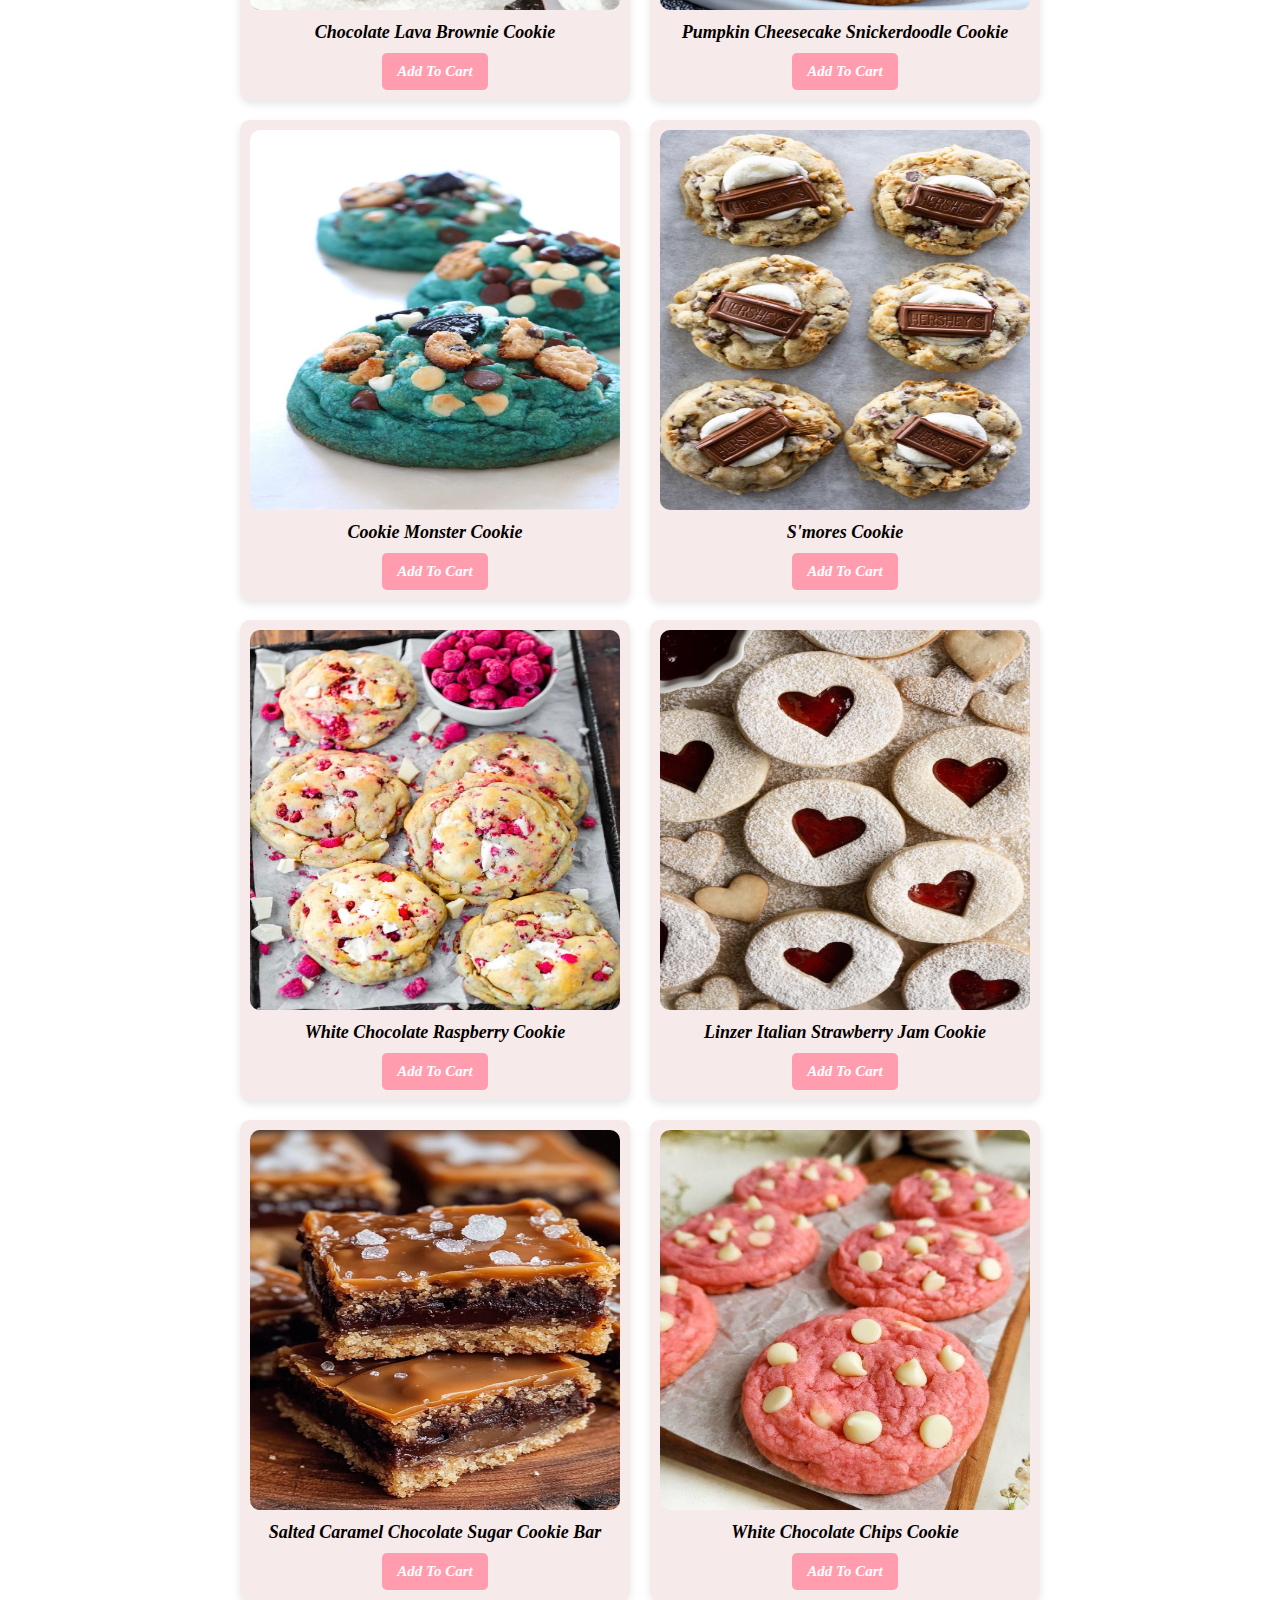
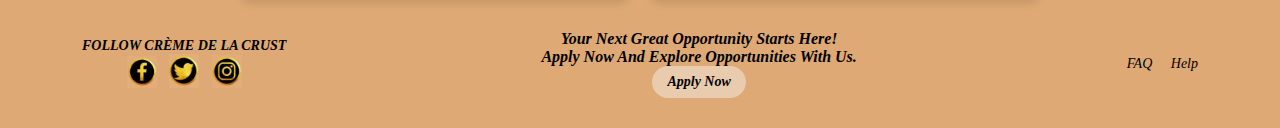
<file: Homepage Mock-up/HTML_CremedelaCrust/cookies.html>
<!DOCTYPE html> 
<html lang="en">
<head>
    <meta charset="UTF-8">
    <meta http-equiv="X-UA-Compatible" content="IE=edge">
    <meta name="viewport" content="width=device-width, initial-scale=1.0">
    <title>Cookies- Crème De La Crust</title>

    <!-- Google Fonts -->
    <link href="https://fonts.googleapis.com/css2?family=Aboreto&family=Architects+Daughter&family=Charm:wght@400;700&display=swap" rel="stylesheet">
   
    <!-- Font Awesome for Icons -->
    <link rel="stylesheet" href="https://cdnjs.cloudflare.com/ajax/libs/font-awesome/5.15.3/css/all.min.css">

    <link rel="stylesheet" href="cookies_styles.css">
</head>
<body>

<header>
    <a href="#"><img src="logo.png" alt="Company Logo"></a>

    <div class="menu-icon" onclick="toggleMenu()">☰</div>

    <nav class="navbar">
        <a href="index.html">Home</a>
        <a href="about-us.html">About Us</a>
        <div class="dropdown">
            <a href="products.html" class="dropbtn">Products &#9662;</a>
            <div class="dropdown-content">
                <a href="cakes.html">Cakes</a>
                <a href="pastries.html">Pastries</a>
                <a href="breads.html">Breads</a>
                <a href="cookies.html">Cookies</a>
                <a href="contact-us.html">Custom Order</a>
            </div>
        </div>    
        <a href="shop-by-occasion.html">Shop by Occasion</a>
        <a href="contact-us.html">Contact Us</a>
    </nav>
    <div class="icons">
        <a href="user.html" class="fas fa-user"></a>
        <a href="cart.html" class="fas fa-shopping-cart"></a>
    </div>    
</header>
<body>

    <header>
        <a href="#"><img src="logo.png" alt="Company Logo"></a>

        <div class="menu-icon" onclick="toggleMenu()">☰</div>

        <nav class="navbar">
            <a href="index.html">Home</a>
            <a href="about-us.html">About Us</a>
            <div class="dropdown">
                <a href="products.html" class="dropbtn">Products &#9662;</a>
                <div class="dropdown-content">
                    <a href="cakes.html">Cakes</a>
                    <a href="pastries.html">Pastries</a>
                    <a href="breads.html">Breads</a>
                    <a href="cookies.html">Cookies</a>
                    <a href="contact-us.html">Custom Order</a>
                </div>
            </div>    
            <a href="shop-by-occasion.html">Shop by Occasion</a>
            <a href="contact-us.html">Contact Us</a>
        </nav>
        <div class="icons">
            <a href="user.html" class="fas fa-user"></a>
            <a href="cart.html" class="fas fa-shopping-cart"></a>
        </div>    
    </header>
    
    <body>
        <div class="container">
            <div class="main-video">
                <video autoplay muted loop>
                <source src="Cookies0.mp4"
                <div class="title">Cookies</div>
            </div>
            <div class="items">
                <div class="item">
                    <img src="Cookie1.jpg" alt="Cookies">
                    <h3>Chewy Brwon Butter Snikerdoodle Cookie</h3>
                    <a href="cart.html" class="button">Add to Cart</a>
                </div>
                <div class="item">
                    <img src="Cookie2.jpg" alt="Cookies">
                    <h3>Cookies & Cream Cookie</h3>
                    <a href="cart.html" class="button">Add to Cart</a>
                </div>
                <div class="item">
                    <img src="Cookie3.jpg" alt="Cookies">
                    <h3>Chocolate Lava Brownie Cookie</h3>
                    <a href="cart.html" class="button">Add to Cart</a>
                </div>
                <div class="item">
                    <img src="Cookie4.jpg" alt="Cookies">
                    <h3>Pumpkin Cheesecake Snickerdoodle Cookie</h3>
                    <a href="cart.html" class="button">Add to Cart</a>
                </div>
                <div class="item">
                    <img src="Cookie5.jpg" alt="Cookies">
                    <h3>Cookie Monster Cookie</h3>
                    <a href="cart.html" class="button">Add to Cart</a>
                </div>
                <div class="item">
                    <img src="Cookie6.jpg" alt="Cookies">
                    <h3>S'mores Cookie</h3>
                    <a href="cart.html" class="button">Add to Cart</a>
                </div>
                <div class="item">
                    <img src="Cookie7.jpg" alt="Cookies">
                    <h3>White Chocolate Raspberry Cookie</h3>
                    <a href="cart.html" class="button">Add to Cart</a>
                </div>
                <div class="item">
                    <img src="Cookie8.jpg" alt="Cookies">
                    <h3>Linzer Italian Strawberry Jam Cookie</h3>
                    <a href="cart.html" class="button">Add to Cart</a>
                </div>
                <div class="item">
                    <img src="Cookie9.jpg" alt="Cookies">
                    <h3>Salted Caramel Chocolate Sugar Cookie Bar</h3>
                    <a href="cart.html" class="button">Add to Cart</a>
                </div>
                <div class="item">
                    <img src="Cookie10.jpg" alt="Cookies">
                    <h3>White Chocolate Chips Cookie</h3>
                    <a href="cart.html" class="button">Add to Cart</a>
                </div>
        </div>
    </body>

<footer class="footer">
    <div class="footer-content">
        <div class="social-media">
            <p>FOLLOW CRÈME DE LA CRUST</p>
            <a href="https://www.facebook.com/"><img src="facebook-icon.jpg" alt="Facebook"></a>
            <a href="https://x.com/?lang=en"><img src="twitter-icon.jpg" alt="Twitter"></a>
            <a href="https://www.instagram.com/"><img src="instagram-icon.jpg" alt="Instagram"></a>
        </div>
        <div class="apply-now">
            <p>Your next great opportunity starts here!<br>
            Apply now and explore opportunities with us.</p>
            <a href="apply.html" class="apply-btn">Apply Now</a>
        </div>
        <div class="footer-links">
            <a href="#">FAQ</a>
            <a href="#">Help</a>
        </div>
    </div>
</footer>

<script>
    function toggleMenu() {
        document.querySelector(".navbar").classList.toggle("show");
    }
</script>

<script>
    function toggleMenu() {
        document.querySelector(".navbar").classList.toggle("show");
    }
</script>

</body>
</html>
</file>
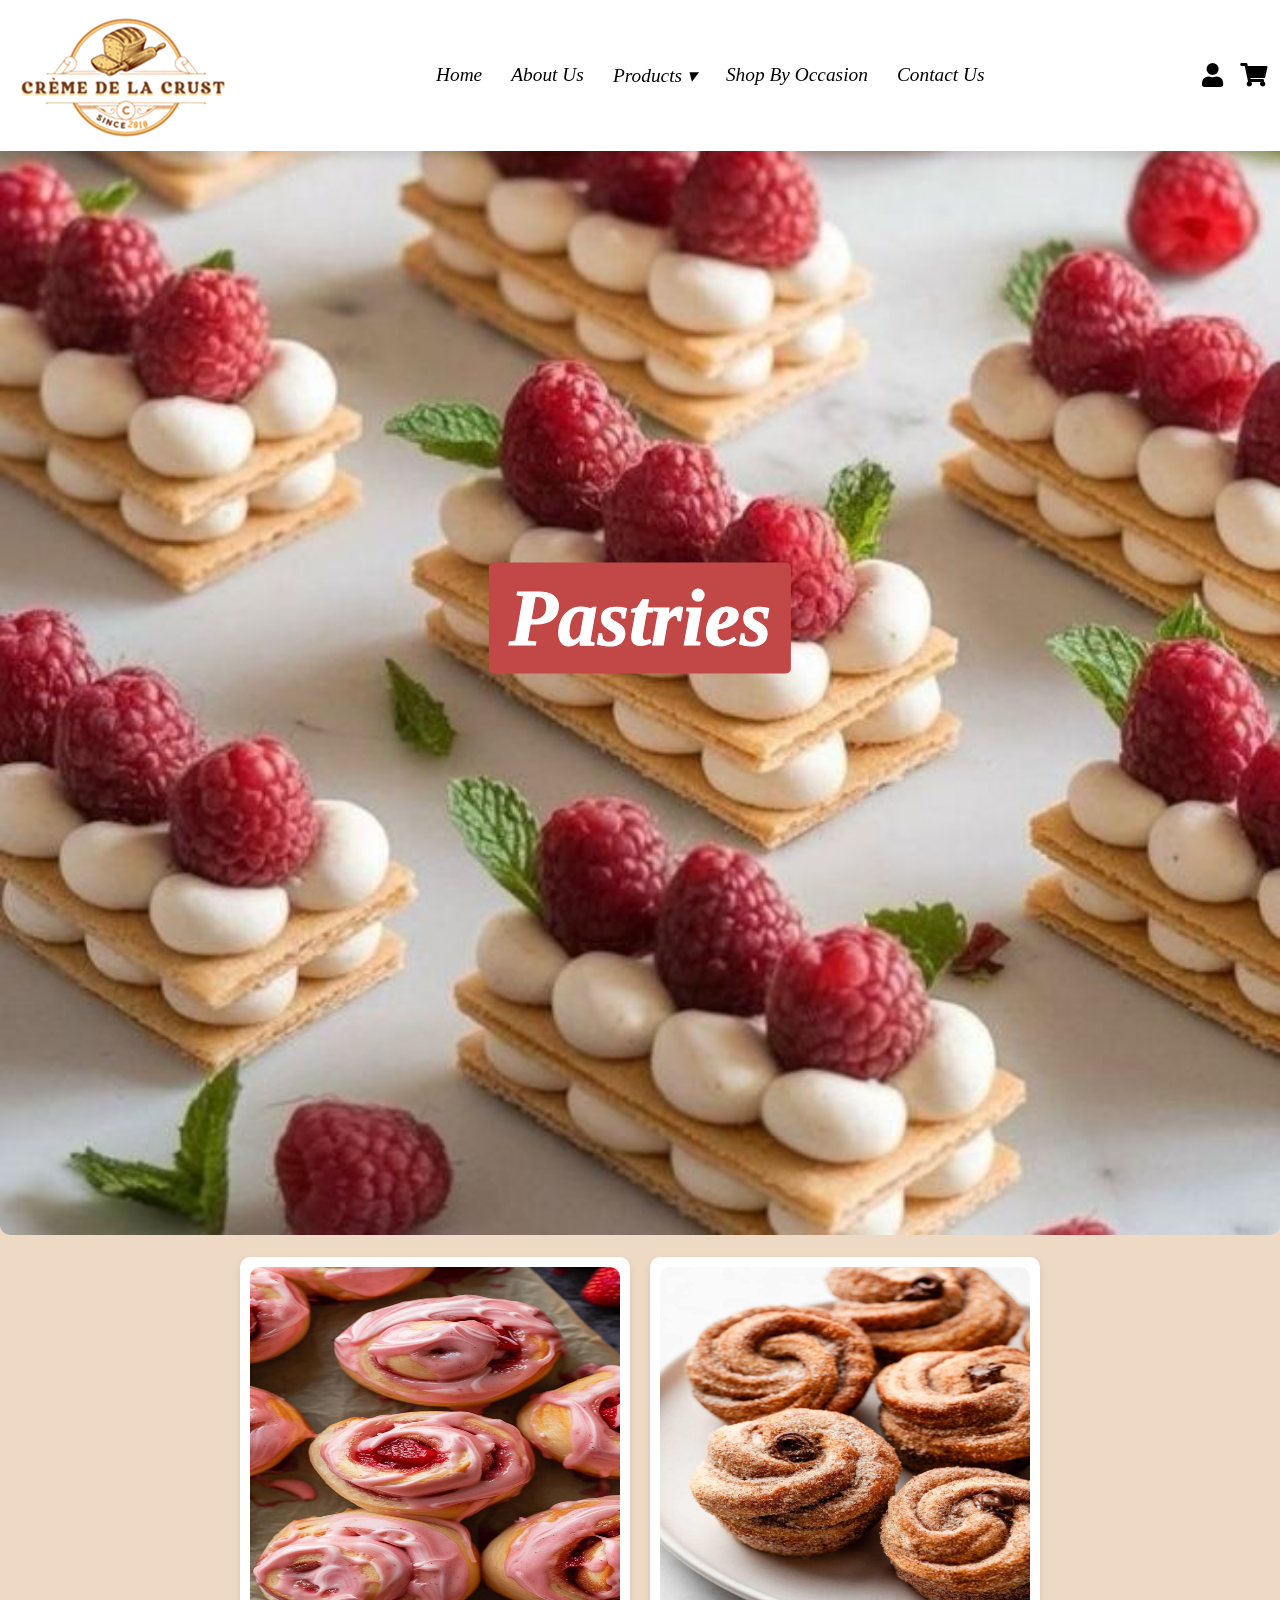
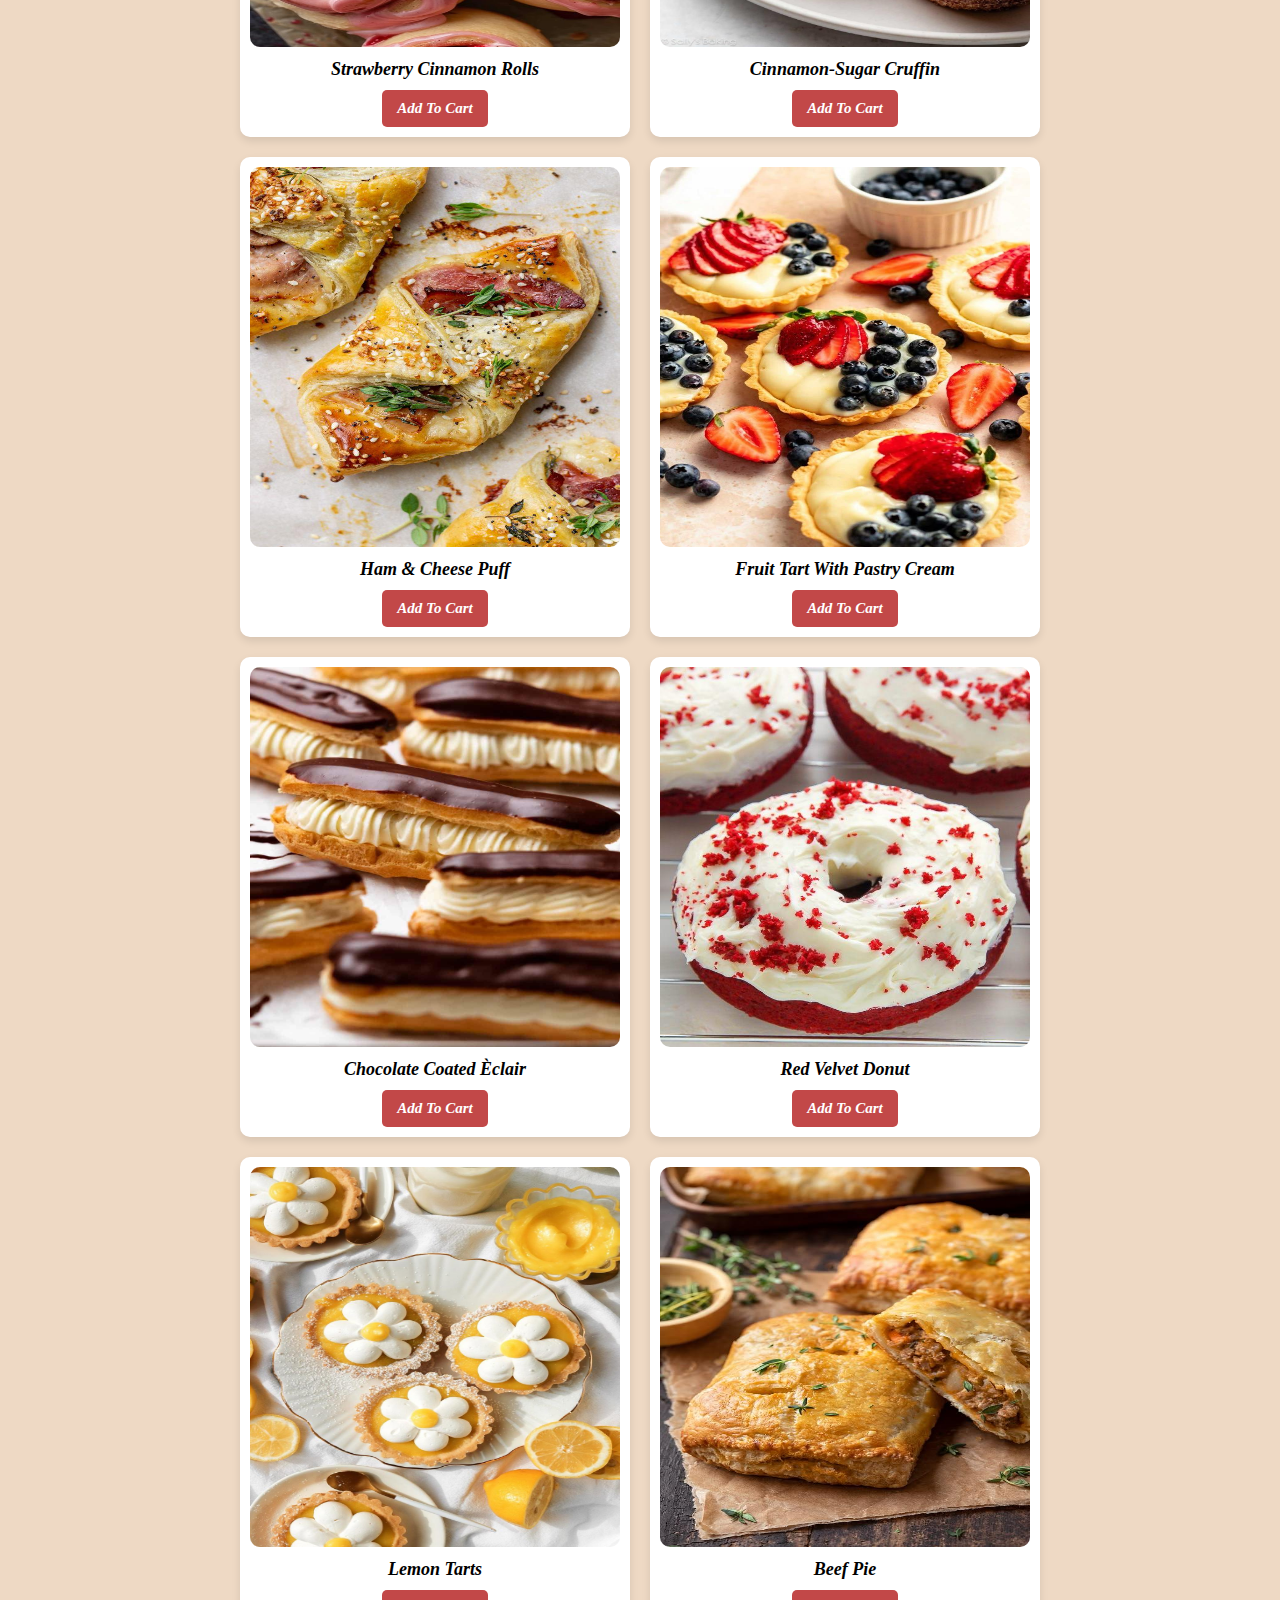
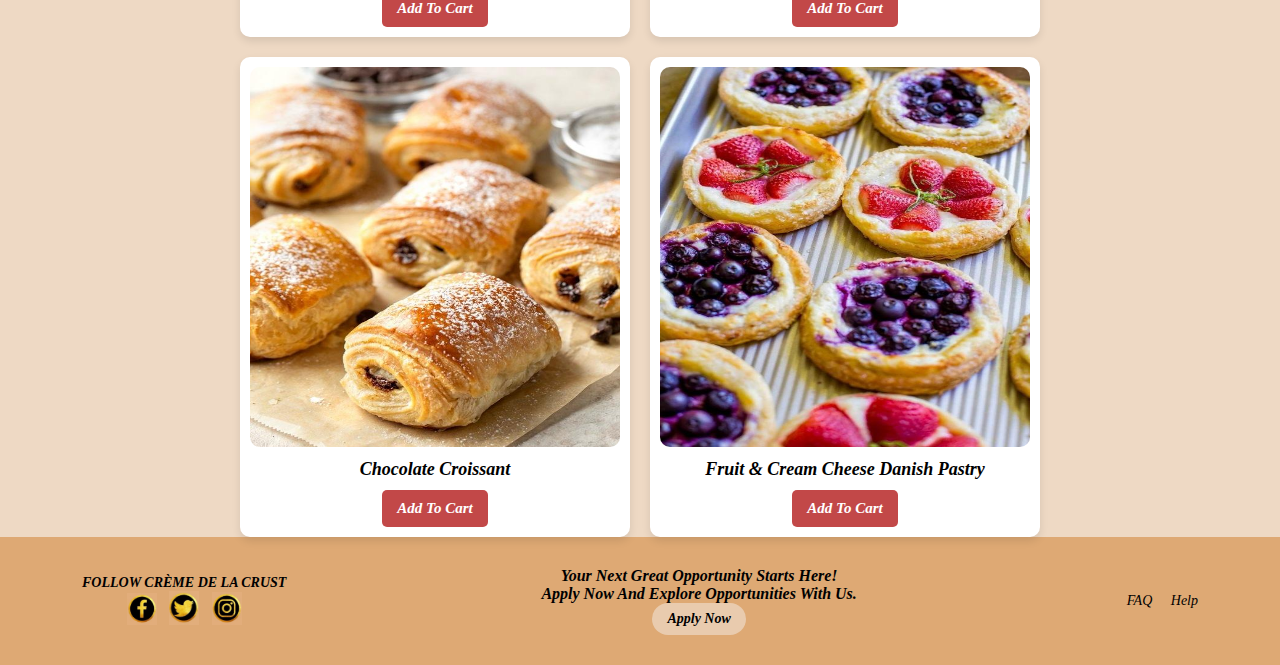
<file: Homepage Mock-up/HTML_CremedelaCrust/pastries.html>
<!DOCTYPE html> 
<html lang="en">
<head>
    <meta charset="UTF-8">
    <meta http-equiv="X-UA-Compatible" content="IE=edge">
    <meta name="viewport" content="width=device-width, initial-scale=1.0">
    <title>Pastries - Crème De La Crust</title>

    <!-- Google Fonts -->
    <link href="https://fonts.googleapis.com/css2?family=Aboreto&family=Architects+Daughter&family=Charm:wght@400;700&display=swap" rel="stylesheet">
   
    <!-- Font Awesome for Icons -->
    <link rel="stylesheet" href="https://cdnjs.cloudflare.com/ajax/libs/font-awesome/5.15.3/css/all.min.css">

    <link rel="stylesheet" href="pastries_styles.css">
</head>
<body>

<header>
    <a href="#"><img src="logo.png" alt="Company Logo"></a>

    <div class="menu-icon" onclick="toggleMenu()">☰</div>

    <nav class="navbar">
        <a href="index.html">Home</a>
        <a href="about-us.html">About Us</a>
        <div class="dropdown">
            <a href="products.html" class="dropbtn">Products &#9662;</a>
            <div class="dropdown-content">
                <a href="cakes.html">Cakes</a>
                <a href="pastries.html">Pastries</a>
                <a href="breads.html">Breads</a>
                <a href="cookies.html">Cookies</a>
                <a href="contact-us.html">Custom Order</a>
            </div>
        </div>    
        <a href="shop-by-occasion.html">Shop by Occasion</a>
        <a href="contact-us.html">Contact Us</a>
    </nav>
    <div class="icons">
        <a href="user.html" class="fas fa-user"></a>
        <a href="cart.html" class="fas fa-shopping-cart"></a>
    </div>    
</header>

<body>
    <div class="container">
        <div class="main-image">
            <img src="Pastries0.jpg" alt="Pastries">
            <div class="title">Pastries</div>
        </div>
        <div class="items">
            <div class="item">
                <img src="Pastries1.jpg" alt="Pastries">
                <h3>Strawberry Cinnamon Rolls</h3>
                <a href="cart.html" class="button">Add to Cart</a>
            </div>
            <div class="item">
                <img src="Pastries2.jpg" alt="Pastries">
                <h3>Cinnamon-sugar Cruffin</h3>
                <a href="cart.html" class="button">Add to Cart</a>
            </div>
            <div class="item">
                <img src="Pastries3.jpg" alt="Pastries">
                <h3>Ham & Cheese Puff</h3>
                <a href="cart.html" class="button">Add to Cart</a>
            </div>
            <div class="item">
                <img src="Pastries4.jpg" alt="Pastries">
                <h3>Fruit Tart with Pastry Cream</h3>
                <a href="cart.html" class="button">Add to Cart</a>
            </div>
            <div class="item">
                <img src="Pastries5.jpg" alt="Pastries">
                <h3>Chocolate Coated Èclair</h3>
                <a href="cart.html" class="button">Add to Cart</a>
            </div>
            <div class="item">
                <img src="Pastries6.jpg" alt="Pastries">
                <h3>Red Velvet Donut</h3>
                <a href="cart.html" class="button">Add to Cart</a>
            </div>
            <div class="item">
                <img src="Pastries7.jpg" alt="Pastries">
                <h3>Lemon Tarts</h3>
                <a href="cart.html" class="button">Add to Cart</a>
            </div>
            <div class="item">
                <img src="Pastries8.jpg" alt="Pastries">
                <h3>Beef Pie</h3>
                <a href="cart.html" class="button">Add to Cart</a>
            </div>
            <div class="item">
                <img src="Pastries9.jpg" alt="Pastries">
                <h3>Chocolate Croissant</h3>
                <a href="cart.html" class="button">Add to Cart</a>
            </div>
            <div class="item">
                <img src="Pastries10.jpg" alt="Pastries">
                <h3>Fruit & Cream Cheese Danish Pastry</h3>
                <a href="cart.html" class="button">Add to Cart</a>
            </div>
    </div>
</body>


<footer class="footer">
    <div class="footer-content">
        <div class="social-media">
            <p>FOLLOW CRÈME DE LA CRUST</p>
            <a href="https://www.facebook.com/"><img src="facebook-icon.jpg" alt="Facebook"></a>
            <a href="https://x.com/?lang=en"><img src="twitter-icon.jpg" alt="Twitter"></a>
            <a href="https://www.instagram.com/"><img src="instagram-icon.jpg" alt="Instagram"></a>
        </div>
        <div class="apply-now">
            <p>Your next great opportunity starts here!<br>
            Apply now and explore opportunities with us.</p>
            <a href="apply.html" class="apply-btn">Apply Now</a>
        </div>
        <div class="footer-links">
            <a href="#">FAQ</a>
            <a href="#">Help</a>
        </div>
    </div>
</footer>

<script>
    function toggleMenu() {
        document.querySelector(".navbar").classList.toggle("show");
    }
</script>

<script>
    function toggleMenu() {
        document.querySelector(".navbar").classList.toggle("show");
    }
</script>

</body>
</html>
</file>
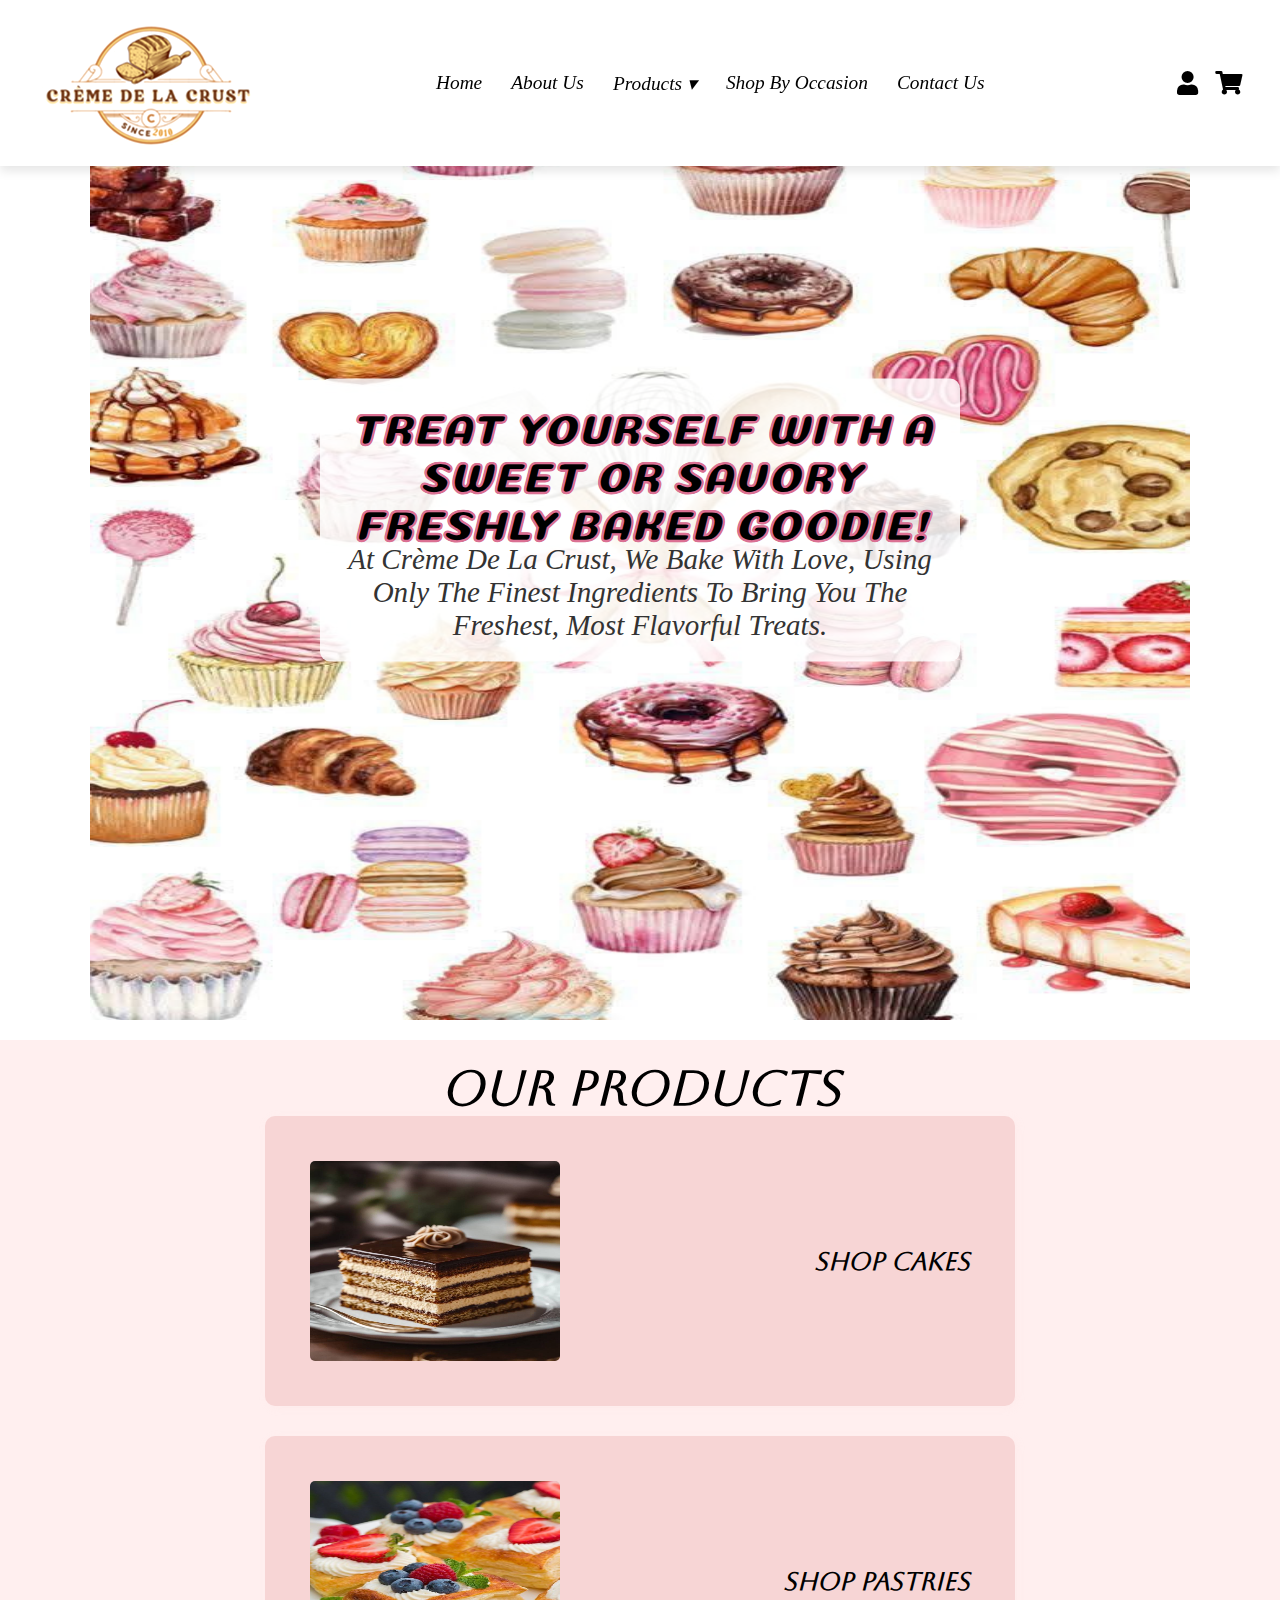
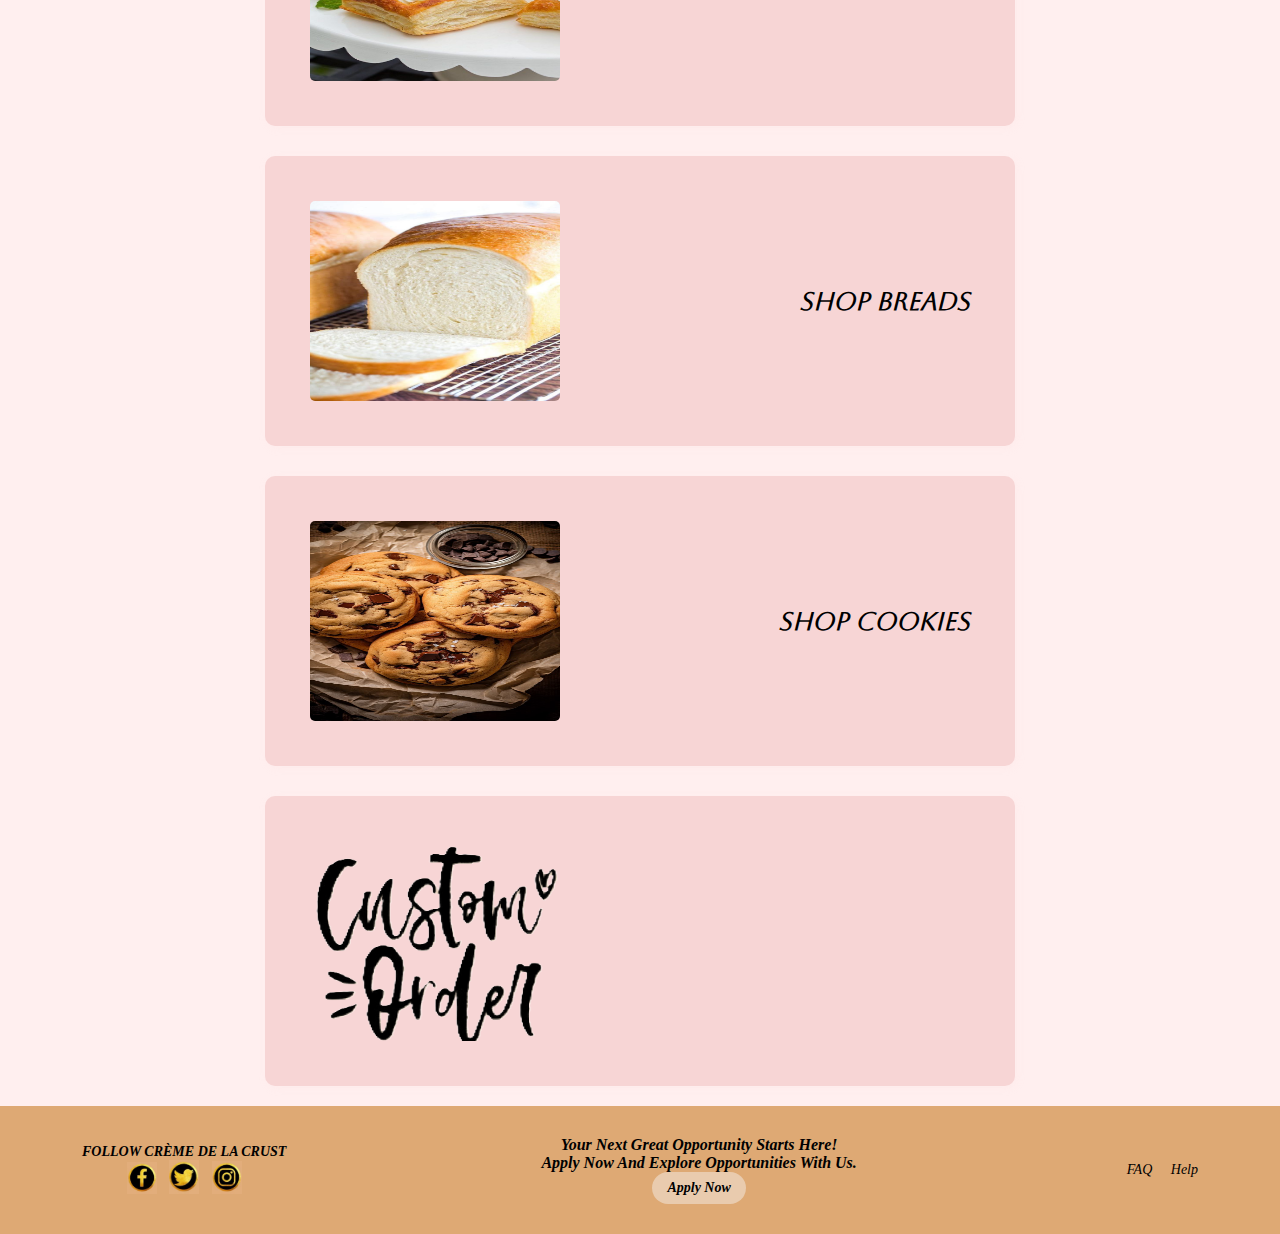
<file: Homepage Mock-up/HTML_CremedelaCrust/products.html>
<!DOCTYPE html> 
<html lang="en">
<head>
    <meta charset="UTF-8">
    <meta http-equiv="X-UA-Compatible" content="IE=edge">
    <meta name="viewport" content="width=device-width, initial-scale=1.0">
    <title>Products - Crème De La Crust</title>

    <!-- Google Fonts -->
    <link href="https://fonts.googleapis.com/css2?family=Aboreto&family=Architects+Daughter&family=Charm:wght@400;700&family=Coiny&display=swap" rel="stylesheet">
   
    <!-- Font Awesome for Icons -->
    <link rel="stylesheet" href="https://cdnjs.cloudflare.com/ajax/libs/font-awesome/5.15.3/css/all.min.css">

    <link rel="stylesheet" href="products_styles.css">
</head>
<body>

<header>
    <a href="#"><img src="logo.png" alt="Company Logo"></a>

    <div class="menu-icon" onclick="toggleMenu()">☰</div>

    <nav class="navbar">
        <a href="index.html">Home</a>
        <a href="about-us.html">About Us</a>
        <div class="dropdown">
            <a href="products.html" class="dropbtn">Products &#9662;</a>
            <div class="dropdown-content">
                <a href="cakes.html">Cakes</a>
                <a href="pastries.html">Pastries</a>
                <a href="breads.html">Breads</a>
                <a href="cookies.html">Cookies</a>
                <a href="custom-oreder.html">Custom Order</a>
            </div>
        </div>    
        <a href="shop-by-occasion.html">Shop by Occasion</a>
        <a href="contact-us.html">Contact Us</a>
    </nav>
    <div class="icons">
        <a href="user.html" class="fas fa-user"></a>
        <a href="cart.html" class="fas fa-shopping-cart"></a>
    </div>    
</header>

<!-- Hero Section -->
<section class="hero">
    <img src="products.jpg" alt="Floating Donuts" class="hero-image">
    <div class="hero-text">
        <h1>TREAT YOURSELF WITH A SWEET OR SAVORY <br> FRESHLY BAKED GOODIE!</h1>
        <p>At Crème de la Crust, we bake with love, using only the finest ingredients to bring you the freshest, most flavorful treats.</p>
    </div>
</section>

<section class="products">
    <h2>Our Products</h2>
    <div class="product-grid">
        <a href="cakes.html" class="product-item">
            <img src="cakes.jpg" alt="Cakes">
            <span>SHOP CAKES</span>
        </a>
        <a href="pastries.html" class="product-item">
            <img src="pastries .jpg" alt="Pastries">
            <span>SHOP PASTRIES</span>
         </a>
         <a href="breads.html" class="product-item">
            <img src="breads.jpg" alt="Breads">
            <span>SHOP BREADS</span>
        </a>
        <a href="cookies.html" class="product-item">
            <img src="cookies.jpg" alt="Cookies">
            <span>SHOP COOKIES</span>
        </a>
        <a href="contact-us.html" class="product-item custom-order">
            <img src="custom.order.png" alt="Custom Order">
        </a>
     </div>
    </div>
</section>
        </a>
     </div>
    </div>
</section>

<footer class="footer">
    <div class="footer-content">
        <div class="social-media">
            <p>FOLLOW CRÈME DE LA CRUST</p>
            <a href="https://www.facebook.com/"><img src="facebook-icon.jpg" alt="Facebook"></a>
            <a href="https://x.com/?lang=en"><img src="twitter-icon.jpg" alt="Twitter"></a>
            <a href="https://www.instagram.com/"><img src="instagram-icon.jpg" alt="Instagram"></a>
        </div>
        <div class="apply-now">
            <p>Your next great opportunity starts here!<br>
            Apply now and explore opportunities with us.</p>
            <a href="apply.html" class="apply-btn">Apply Now</a>
        </div>
        <div class="footer-links">
            <a href="#">FAQ</a>
            <a href="#">Help</a>
        </div>
    </div>
</footer>

<script>
    function toggleMenu() {
        document.querySelector(".navbar").classList.toggle("show");
    }
</script>

<script>
    function toggleMenu() {
        document.querySelector(".navbar").classList.toggle("show");
    }
</script>

</body>
</html>
</file>
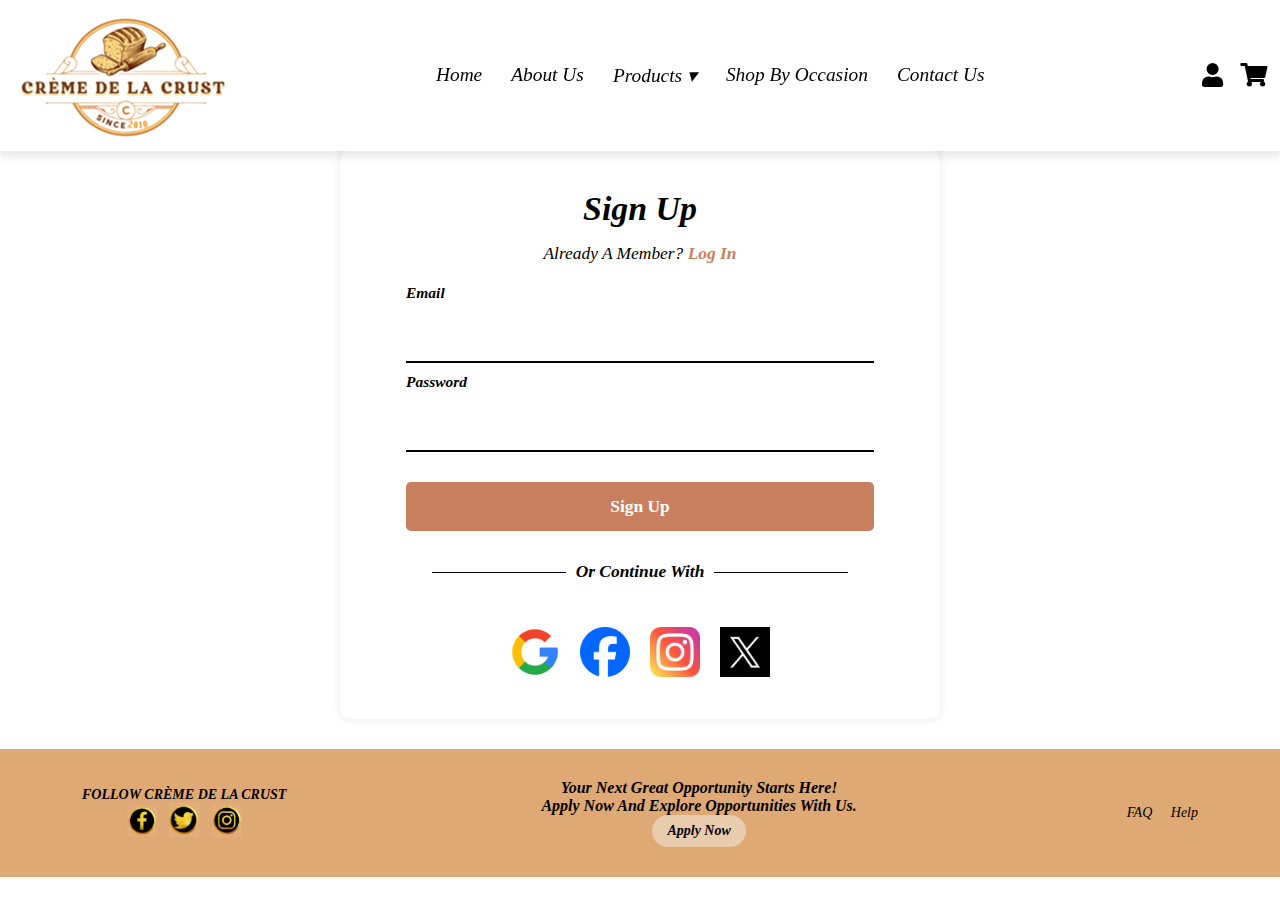
<file: Homepage Mock-up/HTML_CremedelaCrust/user.html>
<!DOCTYPE html> 
<html lang="en">
<head>
    <meta charset="UTF-8">
    <meta http-equiv="X-UA-Compatible" content="IE=edge">
    <meta name="viewport" content="width=device-width, initial-scale=1.0">
    <title>User - Crème De La Crust</title>

    <!-- Google Fonts -->
    <link href="https://fonts.googleapis.com/css2?family=Aboreto&family=Architects+Daughter&family=Charm:wght@400;700&display=swap" rel="stylesheet">
   
    <!-- Font Awesome for Icons -->
    <link rel="stylesheet" href="https://cdnjs.cloudflare.com/ajax/libs/font-awesome/5.15.3/css/all.min.css">

    <link rel="stylesheet" href="user_styles.css">
</head>
<body>

<header>
    <a href="#"><img src="logo.png" alt="Company Logo"></a>

    <div class="menu-icon" onclick="toggleMenu()">☰</div>

    <nav class="navbar">
        <a href="index.html">Home</a>
        <a href="about-us.html">About Us</a>
        <div class="dropdown">
            <a href="products.html" class="dropbtn">Products &#9662;</a>
            <div class="dropdown-content">
                <a href="cakes.html">Cakes</a>
                <a href="pastries.html">Pastries</a>
                <a href="breads.html">Breads</a>
                <a href="cookies.html">Cookies</a>
                <a href="custom-oreder.html">Custom Order</a>
            </div>
        </div>    
        <a href="shop-by-occasion.html">Shop by Occasion</a>
        <a href="contact-us.html">Contact Us</a>
    </nav>
    <div class="icons">
        <a href="user.html" class="fas fa-user"></a>
        <a href="cart.html" class="fas fa-shopping-cart"></a>
    </div>    
</header>

<section class="signup-container">
    <h2>Sign Up</h2>
    <p>Already a member? <a href="login.html" class="login-link">Log in</a></p>

    <form action="#" method="POST">
        <label for="email">Email</label>
        <input type="email" id="email" name="email" required>

        <label for="password">Password</label>
        <input type="password" id="password" name="password" required>

        <button type="submit" class="signup-btn">Sign Up</button>
    </form>

    <div class="continue-with">
        <span>or continue with</span>
    </div>

    <div class="social-icons">
        <a href="https://accounts.google.com/v3/signin/identifier?hl=en-gb&ifkv=ASSHykrj8u_HFumURqBt_P_mKrU4-9JD8jSCvWuAgJGzq9gygFs2HowvNm2nEXxDX2cW-krvmJibiQ&flowName=GlifWebSignIn&flowEntry=ServiceLogin&dsh=S-132830135%3A1741875015902442"><img src="google.icon.webp" alt="Google"></a>
        <a href="https://www.facebook.com/"><img src="facebook.icon.png" alt="Facebook"></a>
        <a href="https://www.instagram.com/"><img src="instagram.icon.jpeg" alt="Instagram"></a>
        <a href="https://x.com/?lang=en"><img src="X.icon.png" alt="X"></a>
    </div>
</section>

<footer class="footer">
    <div class="footer-content">
        <div class="social-media">
            <p>FOLLOW CRÈME DE LA CRUST</p>
            <a href="https://www.facebook.com/"><img src="facebook-icon.jpg" alt="Facebook"></a>
            <a href="https://x.com/?lang=en"><img src="twitter-icon.jpg" alt="Twitter"></a>
            <a href="https://www.instagram.com/"><img src="instagram-icon.jpg" alt="Instagram"></a>
        </div>
        <div class="apply-now">
            <p>Your next great opportunity starts here!<br>
            Apply now and explore opportunities with us.</p>
            <a href="apply.html" class="apply-btn">Apply Now</a>
        </div>
        <div class="footer-links">
            <a href="#">FAQ</a>
            <a href="#">Help</a>
        </div>
    </div>
</footer>

<script>
    function toggleMenu() {
        document.querySelector(".navbar").classList.toggle("show");
    }
</script>

<script>
    function toggleMenu() {
        document.querySelector(".navbar").classList.toggle("show");
    }
</script>

</body>
</html>
</file>
<file: Homepage Mock-up/HTML_CremedelaCrust/index_styles.css>
* { 
    margin: 0; padding: 0;
    box-sizing: border-box;
    font-family: 'Times New Roman', Times, serif;
    outline: none; border: none;
    text-decoration: none;
    text-transform: capitalize;
    transition: .2s linear;
}

html {
    font-size: 60.5%;
    font-style: italic;
    scroll-behavior: smooth;
    scroll-padding-top: 6rem;
    overflow-x: hidden;
}

header {
    position: fixed;
    top: 0; left: 0; right: 0;
    background: white;
    padding: 0.2rem 1%;
    display: flex;
    align-items: center;
    justify-content: space-between;
    z-index: 1000;
    box-shadow: 0 .5rem 1rem rgba(0,0,0,.1);
}

header .logo {
    font-weight: bolder;
}

.dropdown {
    position: relative;
    display: inline-block;
}

.navbar {
    display: flex;
    align-items: center;
    justify-content: center;
}

.dropbtn {
    font-size: 2rem;
    padding: 0 1.5rem;
    color: black;
    text-decoration: none;
    display: block;
}

.dropdown-content {
    display: none;
    position: absolute;
    background-color: white;
    min-width: 200px;
    box-shadow: 0px 4px 8px rgba(0, 0, 0, 0.2);
    z-index: 100;
    border-radius: 5px;
}

.dropdown-content a {
    color: black;
    padding: 12px 16px;
    display: block;
    text-decoration: none;
}

.dropdown-content a:hover {
    background-color: burlywood;
}

.dropdown:hover .dropdown-content {
    display: block;
}

header .navbar a {
    font-size: 2rem;
    padding: 0 1.5rem;
    color: black;
}

header .navbar a:hover {
    color: burlywood;
}

header .icons a {
    font-size: 2.5rem;
    color: black;
    margin-left: 1.5rem;
}

header .icons a:hover {
    color: burlywood;
}

.menu-icon {
    font-size: 3rem;
    cursor: pointer;
    display: none;
    position: absolute;
    top: 15px;
    right: 20px;
}

@media (max-width: 768px) {
    .menu-icon {
        display: block;
    }

.navbar {
    position: fixed;
    top: 0;
    right: -100%;
    height: 100vh;
    width: 250px;
    background: white;
    box-shadow: -5px 0 10px rgba(0, 0, 0, 0.2);
    flex-direction: column;
    padding-top: 80px;
    transition: right 0.3s ease-in-out;
}

.navbar a {
    font-size: 2rem;
    padding: 15px;
    display: block;
}

    .navbar.show {
        right: 0;
    }
}

.home {
    background: url(AboutUS.png) no-repeat center center;
    background-size: cover;
    background-position: center;
    text-align: center;
    padding: 570px 140px 240px;
    display: flex;
    flex-direction: column;
    align-items: center;
    justify-content: flex-end;
    min-height: 100vh;
}    

.home p {
    font-family: Charm;
    font-weight: bold;
    font-size: 3rem;
    text-align: center; 
    color: black;
    margin-bottom: 20px;
    top: 100px;
    background: rgba(235, 210, 178, 0.66);
   
}

html {
    scroll-padding: 10rem;
}

.btn {
    width: 200px;
    height: 60px;
    border-radius: 30px; 
    background-color: #dea974; 
    border: none;
    font-family: 'Franklin Gothic Medium', 'Arial Narrow', Arial, sans-serif;
    color: black;
    font-size: 18px;
    font-weight: bold;
    text-align: center;
    display: flex;
    align-items: center;
    justify-content: center;
    cursor: pointer;
    position: absolute;
    top: 130%; 
    left: 50%;
    transform: translateX(-50%);
}

.btn:hover {
    background: goldenrod;
}

.the-treat-display h1 {
    font-weight: bolder;
    font-size: 4.5rem; 
    font-family: Cambria, Cochin, Georgia, Times, 'Times New Roman', serif;
    color: burlywood;
    text-align: center;
    margin-bottom: 50px;
    -webkit-text-stroke:2px white;
}

.the-treat-display {
    text-align: center;
    padding: 50px 50px;
    background-color: black; 
}

.treat-image {
    width: 100%; 
    max-width: 1200px;
    height: auto;
    display: block;
    margin: 30px auto; 
    border-radius: 15px;
}

.see-more-btn {
    display: block;
    width: 330px; 
    height: auto;
    margin: 30px auto; 
    cursor: pointer; 
    transition: transform 0.3s ease-in-out;
}

.see-more-btn:hover {
    transform: scale(1.1); 
}

.footer {
    background-color: #dea974; 
    padding: 30px 20px;
    text-align: center;
    display: flex;
    justify-content: center;
    align-items: center;
    width: 100%;
}

.footer-content {
    display: flex;
    justify-content: space-between;
    align-items: center;
    width: 90%;
    max-width: 1200px;
}

.social-media p {
    font-size: 14px;
    font-weight: bold;
}

.social-media a img {
    width: 30px; 
    margin: 0 5px;
}

.apply-now {
    text-align: center;
    max-width: 500px;
    font-size: 16px;
    font-weight: bold;
}

.apply-btn {
    display: inline-block;
    background-color: rgba(245, 245, 245, 0.447);
    color: black;
    padding: 8px 15px;
    font-size: 14px;
    font-weight: bold;
    border-radius: 20px;
    text-decoration: none;
}

.apply-btn:hover {
    background-color: goldenrod;
}

.footer-links {
    font-size: 14px;
}

.footer-links a {
    color: black;
    text-decoration: none;
    margin-left: 15px;
}

.footer-links a:hover {
    color: goldenrod;
}

@media (max-width: 768px) {
    html {
        font-size: 55%;
    }

    header {
        padding: 1rem 3%;
    }

    .hero {
        height: 50vh;
    }

    .hero-text {
        font-size: 3rem;
        padding: 8px 15px;
    }

    .items {
        grid-template-columns: 1fr;
    }

    .footer-content {
        text-align: center;
    }

    .footer-links {
        margin-top: 10px;
    }
}

@media (max-width: 480px) {
    html {
        font-size: 50%;
    }

    .hero-text {
        font-size: 2.5rem;
    }

    .items {
        grid-template-columns: 1fr;
    }

    .apply-btn {
        font-size: 1.4rem;
        padding: 8px 12px;
    }
}
</file>
<file: Homepage Mock-up/HTML_CremedelaCrust/about-us_styles.css>
*{
    margin:0; padding: 0;
    box-sizing:border-box;
    font-family:'Times New Romain', Times, serif;
    outline: none; border: none;
    text-decoration: none;
    text-transform: capitalize;
    transition: .2s linear;
}

html {
    font-size: 60.5%;
    font-style: italic;
    scroll-behavior: smooth;
    scroll-padding-top: 6rem;
    overflow-x: hidden;
}

header{
    position: fixed;
    top:0; left: 0; right: 0;
    background: white;
    padding:0.2rem 1%;
    display: flex;
    align-items: center;
    justify-content: space-between;
    z-index: 1000;
    box-shadow: 0 .5rem 1rem rgba(0,0,0,.1);
}

header. logo {
    font-weight: bolder;
}

.dropdown {
    position: relative;
    display: inline-block;
}

.navbar {
    display: flex;
    align-items: center;
    justify-content: center;
}

.dropbtn {
    font-size: 2rem;
    padding: 0 1.5rem;
    color: black;
    text-decoration: none;
    display: block;
}

.dropdown-content {
    display: none;
    position: absolute;
    background-color: white;
    min-width: 200px;
    box-shadow: 0px 4px 8px rgba(0, 0, 0, 0.2);
    z-index: 100;
    border-radius: 5px;
}

.dropdown-content a {
    color: black;
    padding: 12px 16px;
    display: block;
    text-decoration: none;
}

.dropdown-content a:hover {
    background-color: burlywood;
}

.dropdown:hover .dropdown-content {
    display: block;
}

header .navbar a{
    font-size: 2rem;
    padding: 0 1.5rem;
    color: black;
}

header .navbar a:hover {
    color: burlywood;
}

header .icons a{
    font-size: 2.5rem;
    color: black;
    margin-left: 1.5rem;
}


header .icons a:hover{
    color: burlywood;
}

.menu-icon {
    font-size: 3rem;
    cursor: pointer;
    display: none;
    position: absolute;
    top: 15px;
    right: 20px;
}

@media (max-width: 768px) {
    .menu-icon {
        display: block;
    }

    .navbar {
        position: fixed;
        top: 0;
        right: -100%;
        height: 100vh;
        width: 250px;
        background: white;
        box-shadow: -5px 0 10px rgba(0, 0, 0, 0.2);
        flex-direction: column;
        padding-top: 80px;
        transition: right 0.3s ease-in-out;
    }

    .navbar a {
        font-size: 2rem;
        padding: 15px;
        display: block;
    }

    .navbar.show {
        right: 0;
    }
}


.hero {
    position: relative;
    width: 100vw; 
    height: 70vh; 
    overflow: hidden;
}

.hero img {
    width: 100%;
    height: 100%;
    object-fit: cover;
    display: block;
}

.hero-text {
    position: absolute;
    top: 50%;
    left: 50%;
    transform: translate(-50%, -50%);
    font-family: 'Aboreto', sans-serif;
    font-weight: bolder;
    font-size: 7em;
    color:white;
    background-color: rgba(0, 0, 0, 0.441);
    padding: 10px 20px;
    border-radius: 10px;
}

.about-content {
    font-family:'Charm', cursive;
    font-weight: bolder;
    font-size: 2.8em;
    text-align: center;
    max-width: 1400px;
    margin: auto;
    padding: 30px;
    background-color: #dea974;
    line-height: 1.8;
    color:beige;
    outline-color: black;
}

.team-section {
    text-align: center;
    background: url('background\ .jpg') no-repeat center center;
    background-size: cover;
    padding: 50px 20px;
    position: relative;
    color: #4a2c2a;
}

.team-section::before {
    content: "";
    position: absolute;
    top: 0;
    left: 0;
    width: 100%;
    height: 100%;
    background: rgba(255, 255, 255, 0.6);
    z-index: 1;
}

.team-section h2,
.team-leader,
.team-members {
    position: relative;
    z-index: 2;
}

.team-section h2 {
    font-family: 'Architects Daughter', cursive;
    font-size: 3.5em;
    margin-bottom: 20px;
    color: #5a3c38;
}

.team-leader {
    display: flex;
    flex-direction: column;
    align-items: center;
    margin-bottom: 40px;
}

.team-leader img {
    width: 220px;
    height: 220px;
    object-fit: cover;
    border-radius: 50%;
    border: 4px solid #5a3c38;
}

.team-leader p {
    font-weight: bold;
    font-size: 2em;
    margin-top: 10px;
}

.team-members {
    display: flex; 
    flex-wrap: wrap; 
    justify-content: center; 
    gap: 20px; 
    max-width: 1000px; 
    margin: auto; 
    text-align: center;
}

.team-member {
    flex: 1 1 calc(25% - 20px);
    max-width: 200px;
    text-align: center;
}

.team-member img {
    width: 100%;
    height: 200px;
    object-fit: cover;
    border-radius: 10px;
}

.team-member p {
    margin-top: 10px;
    font-weight: bold;
    font-size: 1.5em;
}

footer {
    background:#dea974;
    padding: 30px 20px;
    text-align: center;
    display: flex;
    justify-content: center;
    align-items: center;
    width: 100%;
}

.footer-content {
    display: flex;
    justify-content: space-between;
    align-items: center;
    width: 90%;
    max-width: 1200px;
}

.social-media p {
    font-size: 14px;
    font-weight: bold;
}

.social-media a img {
    width: 30px;
    margin: 0 5px;
}

.apply-now {
    text-align: center;
    max-width: 500px;
    font-size: 16px;
    font-weight: bold;
}

.apply-btn {
    display: inline-block;
    background-color: rgba(245, 245, 245, 0.447);
    color: black;
    padding: 8px 15px;
    font-size: 14px;
    font-weight: bold;
    border-radius: 20px;
    text-decoration: none;
}

.apply-btn:hover {
    background-color: goldenrod;
}

.footer-links {
    font-size: 14px;
}

.footer-links a {
    color: black;
    text-decoration: none;
    margin-left: 15px;
}

.footer-links a:hover {
    color: goldenrod;
}

@media (max-width: 768px) {
    html {
        font-size: 55%;
    }

    header {
        padding: 1rem 3%;
    }

    .hero {
        height: 50vh;
    }

    .hero-text {
        font-size: 3rem;
        padding: 8px 15px;
    }

    .items {
        grid-template-columns: 1fr;
    }

    .footer-content {
        text-align: center;
    }

    .footer-links {
        margin-top: 10px;
    }
}

@media (max-width: 480px) {
    html {
        font-size: 50%;
    }

    .hero-text {
        font-size: 2.5rem;
    }

    .items {
        grid-template-columns: 1fr;
    }

    .apply-btn {
        font-size: 1.4rem;
        padding: 8px 12px;
    }
}
</file>
<file: Homepage Mock-up/HTML_CremedelaCrust/breads_styles.css>
*{
    margin:0; padding: 0;
    box-sizing:border-box;
    font-family:'Times New Roman', Times, serif;
    outline: none; border: none;
    text-decoration: none;
    text-transform: capitalize;
    transition: .2s linear;
}

html {
    font-size: 60.5%;
    font-style: italic;
    scroll-behavior: smooth;
    scroll-padding-top: 6rem;
    overflow-x: hidden;
}

header{
    position: fixed;
    top:0; left: 0; right: 0;
    background: white;
    padding:0.2rem 1%;
    display: flex;
    align-items: center;
    justify-content: space-between;
    z-index: 1000;
    box-shadow: 0 .5rem 1rem rgba(0,0,0,.1);
}

header. logo {
    font-weight: bolder;
}

.dropdown {
    position: relative;
    display: inline-block;
}

.navbar {
    display: flex;
    align-items: center;
    justify-content: center;
}

.dropbtn {
    font-size: 2rem;
    padding: 0 1.5rem;
    color: black;
    text-decoration: none;
    display: block;
}

.dropdown-content {
    display: none;
    position: absolute;
    background-color: white;
    min-width: 200px;
    box-shadow: 0px 4px 8px rgba(0, 0, 0, 0.2);
    z-index: 100;
    border-radius: 5px;
}

.dropdown-content a {
    color: black;
    padding: 12px 16px;
    display: block;
    text-decoration: none;
}

.dropdown-content a:hover {
    background-color: burlywood;
}

.dropdown:hover .dropdown-content {
    display: block;
}

header .navbar a{
    font-size: 2rem;
    padding: 0 1.5rem;
    color: black;
}

header .navbar a:hover {
    color: burlywood;
}

header .icons a{
    font-size: 2.5rem;
    color: black;
    margin-left: 1.5rem;
}


header .icons a:hover{
    color: burlywood;
}

.menu-icon {
    font-size: 3rem;
    cursor: pointer;
    display: none;
    position: absolute;
    top: 15px;
    right: 20px;
}

@media (max-width: 768px) {
    .menu-icon {
        display: block;
    }

    .navbar {
        position: fixed;
        top: 0;
        right: -100%;
        height: 100vh;
        width: 250px;
        background: white;
        box-shadow: -5px 0 10px rgba(0, 0, 0, 0.2);
        flex-direction: column;
        padding-top: 80px;
        transition: right 0.3s ease-in-out;
    }

    .navbar a {
        font-size: 2rem;
        padding: 15px;
        display: block;
    }

    .navbar.show {
        right: 0;
    }
}

body {
    font-family: Arial, sans-serif;
    text-align: center;
    background-color: #eed9c4;
    margin: 0;
    padding: 0;
}

.container {
    width: 100%;
    margin: auto;
}
.main-image {
    position: relative;
   width: 100%;
   height: -350px;
}

.main-image img {
    width: 100%;
    border-radius: 10px;
}
.title {
    -webkit-text-stroke: 1px white ;
    font-family: 'Times New Roman', Times, serif;
    position: absolute;
    top: 50%;
    left: 50%;
    transform: translate(-50%, -50%);
    background:rgb(116, 34, 34);
    color: white;
    padding: 10px 20px;
    font-size: 80px;
    font-weight: bold;
    border-radius: 5px;
}
.items {
    display: grid;
    grid-template-columns: repeat(auto-fit, minmax(300px, 1fr));
    gap: 20px;
    margin-top: 20px;
    max-width: 800px;
    margin-left: auto;
    margin-right: auto;
}
.item {
    background: white;
    padding: 10px;
    border-radius: 10px;
    box-shadow: 0 4px 8px rgba(0, 0, 0, 0.1);
}
.item img {
    width: 100%;
    border-radius: 10px;
    height: 380px;
}
.item h3 {
    margin: 10px 0;
    font-size: 18px;
}
.button {
    display: inline-block;
    padding: 10px 15px;
    background: rgb(116, 34, 34);
    color:white;
    text-decoration: none;
    border-radius: 5px;
    font-weight: bold;
    font-size: 15px;
}

footer {
    background:#dea974;
    padding: 30px 20px;
    text-align: center;
    display: flex;
    justify-content: center;
    align-items: center;
    width: 100%;
}

.footer-content {
    display: flex;
    justify-content: space-between;
    align-items: center;
    width: 90%;
    max-width: 1200px;
}

.social-media p {
    font-size: 14px;
    font-weight: bold;
}

.social-media a img {
    width: 30px;
    margin: 0 5px;
}

.apply-now {
    text-align: center;
    max-width: 500px;
    font-size: 16px;
    font-weight: bold;
}

.apply-btn {
    display: inline-block;
    background-color: rgba(245, 245, 245, 0.447);
    color: black;
    padding: 8px 15px;
    font-size: 14px;
    font-weight: bold;
    border-radius: 20px;
    text-decoration: none;
}

.apply-btn:hover {
    background-color: goldenrod;
}

.footer-links {
    font-size: 14px;
}

.footer-links a {
    color: black;
    text-decoration: none;
    margin-left: 15px;
}

.footer-links a:hover {
    color: goldenrod;
}

@media (max-width: 768px) {
    html {
        font-size: 55%;
    }

    header {
        padding: 1rem 3%;
    }

    .hero {
        height: 50vh;
    }

    .hero-text {
        font-size: 3rem;
        padding: 8px 15px;
    }

    .items {
        grid-template-columns: 1fr;
    }

    .footer-content {
        text-align: center;
    }

    .footer-links {
        margin-top: 10px;
    }
}

@media (max-width: 480px) {
    html {
        font-size: 50%;
    }

    .hero-text {
        font-size: 2.5rem;
    }

    .items {
        grid-template-columns: 1fr;
    }

    .apply-btn {
        font-size: 1.4rem;
        padding: 8px 12px;
    }
}
</file>
<file: Homepage Mock-up/HTML_CremedelaCrust/cakes_styles.css>
*{
    margin:0; padding: 0;
    box-sizing:border-box;
    font-family:'Times New Romain', Times, serif;
    outline: none; border: none;
    text-decoration: none;
    text-transform: capitalize;
    transition: .2s linear;
}

html {
    font-size: 60.5%;
    font-style: italic;
    scroll-behavior: smooth;
    scroll-padding-top: 6rem;
    overflow-x: hidden;
}

header{
    position: fixed;
    top:0; left: 0; right: 0;
    background: white;
    padding:0.2rem 1%;
    display: flex;
    align-items: center;
    justify-content: space-between;
    z-index: 1000;
    box-shadow: 0 .5rem 1rem rgba(0,0,0,.1);
}

header. logo {
    font-weight: bolder;
}

.dropdown {
    position: relative;
    display: inline-block;
}

.navbar {
    display: flex;
    align-items: center;
    justify-content: center;
}

.dropbtn {
    font-size: 2rem;
    padding: 0 1.5rem;
    color: black;
    text-decoration: none;
    display: block;
}

.dropdown-content {
    display: none;
    position: absolute;
    background-color: white;
    min-width: 200px;
    box-shadow: 0px 4px 8px rgba(0, 0, 0, 0.2);
    z-index: 100;
    border-radius: 5px;
}

.dropdown-content a {
    color: black;
    padding: 12px 16px;
    display: block;
    text-decoration: none;
}

.dropdown-content a:hover {
    background-color: burlywood;
}

.dropdown:hover .dropdown-content {
    display: block;
}

header .navbar a{
    font-size: 2rem;
    padding: 0 1.5rem;
    color: black;
}

header .navbar a:hover {
    color: burlywood;
}

header .icons a{
    font-size: 2.5rem;
    color: black;
    margin-left: 1.5rem;
}


header .icons a:hover{
    color: burlywood;
}

.menu-icon {
    font-size: 3rem;
    cursor: pointer;
    display: none;
    position: absolute;
    top: 15px;
    right: 20px;
}

@media (max-width: 768px) {
    .menu-icon {
        display: block;
    }

    .navbar {
        position: fixed;
        top: 0;
        right: -100%;
        height: 100vh;
        width: 250px;
        background: white;
        box-shadow: -5px 0 10px rgba(0, 0, 0, 0.2);
        flex-direction: column;
        padding-top: 80px;
        transition: right 0.3s ease-in-out;
    }

    .navbar a {
        font-size: 2rem;
        padding: 15px;
        display: block;
    }

    .navbar.show {
        right: 0;
    }
}

.hero {
    position: relative;
    width: 100vw; 
    height: 70vh; 
    overflow: hidden;
}

.hero img {
    width: 100%;
    height: 100%;
    object-fit: cover;
    display: block;
}

.hero-text {
    position: absolute;
    top: 50%;
    left: 50%;
    transform: translate(-50%, -50%);
    font-family: 'Aboreto', sans-serif;
    font-weight: bolder;
    font-size: 7em;
    color:white;
    background-color: rgba(0, 0, 0, 0.441);
    padding: 10px 20px;
    border-radius: 10px;
}

body {
    font-family: Arial, sans-serif;
    text-align: center;
    background-color: #eed9c4;
    margin: 0;
    padding: 0;
}

.container {
    width: 100%;
    margin: auto;
}
.main-image {
    position: relative;
   width: 100%;
   height: -350px;
}

.main-image img {
    width: 100%;
    border-radius: 10px;
}
.title {
    -webkit-text-stroke: 1px white ;
    font-family: 'Times New Roman', Times, serif;
    position: absolute;
    top: 50%;
    left: 50%;
    transform: translate(-50%, -50%);
    background: rgba(237, 168, 168, 0.5);
    color: white;
    padding: 10px 20px;
    font-size: 80px;
    font-weight: bold;
    border-radius: 5px;
}
.items {
    display: grid;
    grid-template-columns: repeat(auto-fit, minmax(300px, 1fr));
    gap: 20px;
    margin-top: 20px;
    max-width: 800px;
    margin-left: auto;
    margin-right: auto;
}
.item {
    background: white;
    padding: 10px;
    border-radius: 10px;
    box-shadow: 0 4px 8px rgba(0, 0, 0, 0.1);
}
.item img {
    width: 100%;
    border-radius: 10px;
    height: 380px;
}
.item h3 {
    margin: 10px 0;
    font-size: 18px;
}
.button {
    display: inline-block;
    padding: 10px 15px;
    background: rgba(237, 168, 168, 0.5);
    color: white;
    text-decoration: none;
    border-radius: 5px;
    font-weight: bold;
    font-size: 15px;
}

footer {
    background:#dea974;
    padding: 30px 20px;
    text-align: center;
    display: flex;
    justify-content: center;
    align-items: center;
    width: 100%;
}

.footer-content {
    display: flex;
    justify-content: space-between;
    align-items: center;
    width: 90%;
    max-width: 1200px;
}

.social-media p {
    font-size: 14px;
    font-weight: bold;
}

.social-media a img {
    width: 30px;
    margin: 0 5px;
}

.apply-now {
    text-align: center;
    max-width: 500px;
    font-size: 16px;
    font-weight: bold;
}

.apply-btn {
    display: inline-block;
    background-color: rgba(245, 245, 245, 0.447);
    color: black;
    padding: 8px 15px;
    font-size: 14px;
    font-weight: bold;
    border-radius: 20px;
    text-decoration: none;
}

.apply-btn:hover {
    background-color: goldenrod;
}

.footer-links {
    font-size: 14px;
}

.footer-links a {
    color: black;
    text-decoration: none;
    margin-left: 15px;
}

.footer-links a:hover {
    color: goldenrod;
}

@media (max-width: 768px) {
    html {
        font-size: 55%;
    }

    header {
        padding: 1rem 3%;
    }

    .hero {
        height: 50vh;
    }

    .hero-text {
        font-size: 3rem;
        padding: 8px 15px;
    }

    .items {
        grid-template-columns: 1fr;
    }

    .footer-content {
        text-align: center;
    }

    .footer-links {
        margin-top: 10px;
    }
}

@media (max-width: 480px) {
    html {
        font-size: 50%;
    }

    .hero-text {
        font-size: 2.5rem;
    }

    .items {
        grid-template-columns: 1fr;
    }

    .apply-btn {
        font-size: 1.4rem;
        padding: 8px 12px;
    }
}
</file>
<file: Homepage Mock-up/HTML_CremedelaCrust/contact-us_styles.css>
*{
    margin:0; padding: 0;
    box-sizing:border-box;
    font-family:'Times New Roman', Times, serif;
    outline: none; border: none;
    text-decoration: none;
    text-transform: capitalize;
    transition: .2s linear;
}

html {
    font-size: 60.5%;
    font-style: italic;
    scroll-behavior: smooth;
    scroll-padding-top: 6rem;
    overflow-x: hidden;
}

header{
    position: fixed;
    top:0; left: 0; right: 0;
    background: white;
    padding:0.2rem 1%;
    display: flex;
    align-items: center;
    justify-content: space-between;
    z-index: 1000;
    box-shadow: 0 .5rem 1rem rgba(0,0,0,.1);
}

header .logo {
    font-weight: bolder;
}

.dropdown {
    position: relative;
    display: inline-block;
}

.navbar {
    display: flex;
    align-items: center;
    justify-content: center;
}

.dropbtn {
    font-size: 2rem;
    padding: 0 1.5rem;
    color: black;
    text-decoration: none;
    display: block;
}

.dropdown-content {
    display: none;
    position: absolute;
    background-color: white;
    min-width: 200px;
    box-shadow: 0px 4px 8px rgba(0, 0, 0, 0.2);
    z-index: 100;
    border-radius: 5px;
}

.dropdown-content a {
    color: black;
    padding: 12px 16px;
    display: block;
    text-decoration: none;
}

.dropdown-content a:hover {
    background-color: burlywood;
}

.dropdown:hover .dropdown-content {
    display: block;
}

header .navbar a{
    font-size: 2rem;
    padding: 0 1.5rem;
    color: black;
}

header .navbar a:hover {
    color: burlywood;
}

header .icons a{
    font-size: 2.5rem;
    color: black;
    margin-left: 1.5rem;
}


header .icons a:hover{
    color: burlywood;
}

.menu-icon {
    font-size: 3rem;
    cursor: pointer;
    display: none;
    position: absolute;
    top: 15px;
    right: 20px;
}

@media (max-width: 768px) {
    .menu-icon {
        display: block;
}    

.navbar {
     position: fixed;
    top: 0;
    right: -100%;
    height: 100vh;
    width: 250px;
    background: white;
    box-shadow: -5px 0 10px rgba(0, 0, 0, 0.2);
    flex-direction: column;
    padding-top: 80px;
    transition: right 0.3s ease-in-out;
}

.navbar a {
    font-size: 2rem;
    padding: 15px;
    display: block;
}

.navbar.show {
    right: 0;
    }
}

.hero {
    position: relative;
    background-color: #fff;
    padding: 50px 0;
}

.contact {
    background: url('contact.jpg') no-repeat center;
    background-size: cover;
    height: 330px;
    width: 100%;
}

h1 {
    font-family: 'Times New Roman', Times, serif;
    text-align: center;
    font-size: 6rem;
    margin-top: -130px;
    color: white;
    -webkit-text-stroke: 1px whitesmoke;
}

.contact-container {
    display: flex;
    justify-content: center;
    flex-wrap: wrap;
    padding: 30px;
}

.contact-info {
    display: flex;
    flex-wrap: wrap;
    justify-content: center;
    width: 50%;
}

.contact-card {
    background: #fff;
    padding: 20px;
    margin: 10px;
    width: 180px;
    border-radius: 10px;
    box-shadow: 2px 2px 10px rgba(0,0,0,0.1);
    place-items: center;
}

.contact-card h3{
    text-align: center;
}

.contact-card a {
    text-align: center;
    font-size: 13px;
    color: #3b1f1e;
}

.contact-card a:hover {
    text-decoration: underline;
}

.contact-card img {
    width: 40px;
}


.contact-card h3 {
    margin: 10px 0 5px;
    font-size: 15px;
}

.contact-form {
    width: 40%;
    text-align: left;
}

.contact-form button{
    font-size: 18px;
}

form {
    background: #fff;
    padding: 20px;
    border-radius: 10px;
    box-shadow: 2px 2px 10px rgba(0,0,0,0.1);
}

form label {
    font-weight: bold;
    display: block;
    margin-top: 10px;
}

form input, form textarea {
    width: 100%;
    padding: 8px;
    margin-top: 5px;
    border: 1px solid #ccc;
    border-radius: 5px;
}

button {
    background-color: #4a2c2a;
    color: white;
    padding: 10px;
    border: none;
    border-radius: 5px;
    margin-top: 15px;
    cursor: pointer;
    width: 100%;
}

button:hover {
    background-color: #3b1f1e;
}

@media (max-width: 768px) {
    .contact-container {
        flex-direction: column;
        align-items: center;
    }
    .contact-info, .contact-form {
        width: 80%;
    }
}

form {
    background: #fff;
    padding: 20px;
    border-radius: 10px;
    box-shadow: 2px 2px 10px rgba(0,0,0,0.1);
    font-size: 16px;
}

form label {
    font-weight: bold;
    display: block;
    margin-top: 10px;
}

form input, form textarea {
    width: 100%;
    padding: 8px;
    margin-top: 5px;
    border: 1px solid #ccc;
    border-radius: 5px;
}

button {
    background-color: #4a2c2a;
    color: white;
    padding: 10px;
    border: none;
    border-radius: 5px;
    margin-top: 15px;
    cursor: pointer;
    width: 100%;
}

button:hover {
    background-color: #3b1f1e;
}

@media (max-width: 768px) {
    .contact-container {
        flex-direction: column;
        align-items: center;
    }
    .contact-info, .contact-form {
        width: 80%;
    }
}

footer {
    background:#dea974;
    padding: 30px 20px;
    text-align: center;
    display: flex;
    justify-content: center;
    align-items: center;
    width: 100%;
}

.footer-content {
    display: flex;
    justify-content: space-between;
    align-items: center;
    width: 90%;
    max-width: 1200px;
}

.social-media p {
    font-size: 14px;
    font-weight: bold;
}

.social-media a img {
    width: 30px; 
    margin: 0 5px;
}

.apply-now {
    text-align: center;
    max-width: 500px;
    font-size: 16px;
    font-weight: bold;
}

.apply-btn {
    display: inline-block;
    background-color: rgba(245, 245, 245, 0.447);
    color: black;
    padding: 8px 15px;
    font-size: 14px;
    font-weight: bold;
    border-radius: 20px;
    text-decoration: none;
}

.apply-btn:hover {
    background-color: goldenrod;
}

.footer-links {
    font-size: 14px;
}

.footer-links a {
    color: black;
    text-decoration: none;
    margin-left: 15px;
}

.footer-links a:hover {
    color: goldenrod;
}
</file>
<file: Homepage Mock-up/HTML_CremedelaCrust/cookies_styles.css>
*{
    margin:0; padding: 0;
    box-sizing:border-box;
    font-family:'Times New Roman', Times, serif;
    outline: none; border: none;
    text-decoration: none;
    text-transform: capitalize;
    transition: .2s linear;
}

html {
    font-size: 60.5%;
    font-style: italic;
    scroll-behavior: smooth;
    scroll-padding-top: 6rem;
    overflow-x: hidden;
}

header{
    position: fixed;
    top:0; left: 0; right: 0;
    background: white;
    padding:0.2rem 1%;
    display: flex;
    align-items: center;
    justify-content: space-between;
    z-index: 1000;
    box-shadow: 0 .5rem 1rem rgba(0,0,0,.1);
}

header. logo {
    font-weight: bolder;
}

.dropdown {
    position: relative;
    display: inline-block;
}

.navbar {
    display: flex;
    align-items: center;
    justify-content: center;
}

.dropbtn {
    font-size: 2rem;
    padding: 0 1.5rem;
    color: black;
    text-decoration: none;
    display: block;
}

.dropdown-content {
    display: none;
    position: absolute;
    background-color: white;
    min-width: 200px;
    box-shadow: 0px 4px 8px rgba(0, 0, 0, 0.2);
    z-index: 100;
    border-radius: 5px;
}

.dropdown-content a {
    color: black;
    padding: 12px 16px;
    display: block;
    text-decoration: none;
}

.dropdown-content a:hover {
    background-color: burlywood;
}

.dropdown:hover .dropdown-content {
    display: block;
}

header .navbar a{
    font-size: 2rem;
    padding: 0 1.5rem;
    color: black;
}

header .navbar a:hover {
    color: burlywood;
}

header .icons a{
    font-size: 2.5rem;
    color: black;
    margin-left: 1.5rem;
}


header .icons a:hover{
    color: burlywood;
}

.menu-icon {
    font-size: 3rem;
    cursor: pointer;
    display: none;
    position: absolute;
    top: 15px;
    right: 20px;
}

@media (max-width: 768px) {
    .menu-icon {
        display: block;
}

.navbar {
    position: fixed;
    top: 0;
    right: -100%;
    height: 100vh;
    width: 250px;
    background: white;
    box-shadow: -5px 0 10px rgba(0, 0, 0, 0.2);
    flex-direction: column;
    padding-top: 80px;
    transition: right 0.3s ease-in-out;
}

.navbar a {
    font-size: 2rem;
    padding: 15px;
    display: block;
}

.navbar.show {
    right: 0;
    }
}    

body {
    font-family: Arial, sans-serif;
    text-align: center;
    background-color: white;
    margin: 0;
    padding: 0;
}

.container {
    width: 100%;
    margin: auto;
}

.main-video {
    position: relative;
    width: 100%;
    height: 700px;
    overflow: hidden;
}

.main-video video {
    width: 100%;
    height: 100%;
    object-fit: cover;
}

.title {
    position: absolute;
    top: 50%;
    left: 50%;
    transform: translate(-50%, -50%);
    background: rgba(0, 0, 0, 0.5);
    color: white;
    padding: 10px 20px;
    font-size: 24px;
    font-weight: bold;
    border-radius: 5px;
}

.items {
    display: grid;
    grid-template-columns: repeat(auto-fit, minmax(300px, 1fr));
    gap: 20px;
    margin-top: 20px;
    max-width: 800px;
    margin-left: auto;
    margin-right: auto;
}

.item {
    background: rgb(246, 234, 234);
    padding: 10px;
    border-radius: 10px;
    box-shadow: 0 4px 8px rgba(0, 0, 0, 0.1);
}

.item img {
    width: 100%;
    border-radius: 10px;
    height: 380px;
}

.item h3 {
    margin: 10px 0;
    font-size: 18px;
}

.button {
    display: inline-block;
    padding: 10px 15px;
    background:rgb(255, 157, 175);
    color: white;
    text-decoration: none;
    border-radius: 5px;
    font-weight: bold;
    font-size: 15px;
}

footer {
    background:#dea974;
    padding: 30px 20px;
    text-align: center;
    display: flex;
    justify-content: center;
    align-items: center;
    width: 100%;
}

.footer-content {
    display: flex;
    justify-content: space-between;
    align-items: center;
    width: 90%;
    max-width: 1200px;
}

.social-media p {
    font-size: 14px;
    font-weight: bold;
}

.social-media a img {
    width: 30px;
    margin: 0 5px;
}

.apply-now {
    text-align: center;
    max-width: 500px;
    font-size: 16px;
    font-weight: bold;
}

.apply-btn {
    display: inline-block;
    background-color: rgba(245, 245, 245, 0.447);
    color: black;
    padding: 8px 15px;
    font-size: 14px;
    font-weight: bold;
    border-radius: 20px;
    text-decoration: none;
}

.apply-btn:hover {
    background-color: goldenrod;
}

.footer-links {
    font-size: 14px;
}

.footer-links a {
    color: black;
    text-decoration: none;
    margin-left: 15px;
}

.footer-links a:hover {
    color: goldenrod;
}

@media (max-width: 480px) {
    html {
        font-size: 50%;
    }

    .hero-text {
        font-size: 2.5rem;
    }

    .items {
        grid-template-columns: 1fr;
    }

    .apply-btn {
        font-size: 1.4rem;
        padding: 8px 12px;
    }
}
</file>
<file: Homepage Mock-up/HTML_CremedelaCrust/pastries_styles.css>
*{
    margin:0; padding: 0;
    box-sizing:border-box;
    font-family:'Times New Roman', Times, serif;
    outline: none; border: none;
    text-decoration: none;
    text-transform: capitalize;
    transition: .2s linear;
}

html {
    font-size: 60.5%;
    font-style: italic;
    scroll-behavior: smooth;
    scroll-padding-top: 6rem;
    overflow-x: hidden;
}

header{
    position: fixed;
    top:0; left: 0; right: 0;
    background: white;
    padding:0.2rem 1%;
    display: flex;
    align-items: center;
    justify-content: space-between;
    z-index: 1000;
    box-shadow: 0 .5rem 1rem rgba(0,0,0,.1);
}

header. logo {
    font-weight: bolder;
}

.dropdown {
    position: relative;
    display: inline-block;
}

.navbar {
    display: flex;
    align-items: center;
    justify-content: center;
}

.dropbtn {
    font-size: 2rem;
    padding: 0 1.5rem;
    color: black;
    text-decoration: none;
    display: block;
}

.dropdown-content {
    display: none;
    position: absolute;
    background-color: white;
    min-width: 200px;
    box-shadow: 0px 4px 8px rgba(0, 0, 0, 0.2);
    z-index: 100;
    border-radius: 5px;
}

.dropdown-content a {
    color: black;
    padding: 12px 16px;
    display: block;
    text-decoration: none;
}

.dropdown-content a:hover {
    background-color: burlywood;
}

.dropdown:hover .dropdown-content {
    display: block;
}

header .navbar a{
    font-size: 2rem;
    padding: 0 1.5rem;
    color: black;
}

header .navbar a:hover {
    color: burlywood;
}

header .icons a{
    font-size: 2.5rem;
    color: black;
    margin-left: 1.5rem;
}


header .icons a:hover{
    color: burlywood;
}

.menu-icon {
    font-size: 3rem;
    cursor: pointer;
    display: none;
    position: absolute;
    top: 15px;
    right: 20px;
}

@media (max-width: 768px) {
    .menu-icon {
        display: block;
    }

    .navbar {
        position: fixed;
        top: 0;
        right: -100%;
        height: 100vh;
        width: 250px;
        background: white;
        box-shadow: -5px 0 10px rgba(0, 0, 0, 0.2);
        flex-direction: column;
        padding-top: 80px;
        transition: right 0.3s ease-in-out;
    }

    .navbar a {
        font-size: 2rem;
        padding: 15px;
        display: block;
    }

    .navbar.show {
        right: 0;
    }
}

body {
    font-family: Arial, sans-serif;
    text-align: center;
    background-color: #eed9c4;
    margin: 0;
    padding: 0;
}

.container {
    width: 100%;
    margin: auto;
}
.main-image {
    position: relative;
   width: 100%;
   height: -900px;
}

.main-image img {
    width: 100%;
    border-radius: 10px;
}
.title {
    -webkit-text-stroke: 1px white ;
    font-family: 'Times New Roman', Times, serif;
    position: absolute;
    top: 50%;
    left: 50%;
    transform: translate(-50%, -50%);
    background:rgb(194, 72, 72);
    color: white;
    padding: 10px 20px;
    font-size: 80px;
    font-weight: bold;
    border-radius: 5px;
}
.items {
    display: grid;
    grid-template-columns: repeat(auto-fit, minmax(300px, 1fr));
    gap: 20px;
    margin-top: 20px;
    max-width: 800px;
    margin-left: auto;
    margin-right: auto;
}
.item {
    background: white;
    padding: 10px;
    border-radius: 10px;
    box-shadow: 0 4px 8px rgba(0, 0, 0, 0.1);
}
.item img {
    width: 100%;
    border-radius: 10px;
    height: 380px;
}
.item h3 {
    margin: 10px 0;
    font-size: 18px;
}
.button {
    display: inline-block;
    padding: 10px 15px;
    background: rgb(194, 72, 72);
    color:white;
    text-decoration: none;
    border-radius: 5px;
    font-weight: bold;
    font-size: 15px;
}

footer {
    background:#dea974;
    padding: 30px 20px;
    text-align: center;
    display: flex;
    justify-content: center;
    align-items: center;
    width: 100%;
}

.footer-content {
    display: flex;
    justify-content: space-between;
    align-items: center;
    width: 90%;
    max-width: 1200px;
}

.social-media p {
    font-size: 14px;
    font-weight: bold;
}

.social-media a img {
    width: 30px;
    margin: 0 5px;
}

.apply-now {
    text-align: center;
    max-width: 500px;
    font-size: 16px;
    font-weight: bold;
}

.apply-btn {
    display: inline-block;
    background-color: rgba(245, 245, 245, 0.447);
    color: black;
    padding: 8px 15px;
    font-size: 14px;
    font-weight: bold;
    border-radius: 20px;
    text-decoration: none;
}

.apply-btn:hover {
    background-color: goldenrod;
}

.footer-links {
    font-size: 14px;
}

.footer-links a {
    color: black;
    text-decoration: none;
    margin-left: 15px;
}

.footer-links a:hover {
    color: goldenrod;
}

@media (max-width: 768px) {
    html {
        font-size: 55%;
    }

    header {
        padding: 1rem 3%;
    }

    .hero {
        height: 50vh;
    }

    .hero-text {
        font-size: 3rem;
        padding: 8px 15px;
    }

    .items {
        grid-template-columns: 1fr;
    }

    .footer-content {
        text-align: center;
    }

    .footer-links {
        margin-top: 10px;
    }
}

@media (max-width: 480px) {
    html {
        font-size: 50%;
    }

    .hero-text {
        font-size: 2.5rem;
    }

    .items {
        grid-template-columns: 1fr;
    }

    .apply-btn {
        font-size: 1.4rem;
        padding: 8px 12px;
    }
}
</file>
<file: Homepage Mock-up/HTML_CremedelaCrust/user_styles.css>
*{
    margin:0; padding: 0;
    box-sizing:border-box;
    font-family:'Times New Roman', Times, serif;
    outline: none; border: none;
    text-decoration: none;
    text-transform: capitalize;
    transition: .2s linear;
}

html {
    font-size: 60.5%;
    font-style: italic;
    scroll-behavior: smooth;
    scroll-padding-top: 6rem;
    overflow-x: hidden;
}

header{
    position: fixed;
    top:0; left: 0; right: 0;
    background: white;
    padding:0.2rem 1%;
    display: flex;
    align-items: center;
    justify-content: space-between;
    z-index: 1000;
    box-shadow: 0 .5rem 1rem rgba(0,0,0,.1);
}

header. logo {
    font-weight: bolder;
}

.dropdown {
    position: relative;
    display: inline-block;
}

.navbar {
    display: flex;
    align-items: center;
    justify-content: center;
}

.dropbtn {
    font-size: 2rem;
    padding: 0 1.5rem;
    color: black;
    text-decoration: none;
    display: block;
}

.dropdown-content {
    display: none;
    position: absolute;
    background-color: white;
    min-width: 200px;
    box-shadow: 0px 4px 8px rgba(0, 0, 0, 0.2);
    z-index: 100;
    border-radius: 5px;
}

.dropdown-content a {
    color: black;
    padding: 12px 16px;
    display: block;
    text-decoration: none;
}

.dropdown-content a:hover {
    background-color: burlywood;
}

.dropdown:hover .dropdown-content {
    display: block;
}

header .navbar a{
    font-size: 2rem;
    padding: 0 1.5rem;
    color: black;
}

header .navbar a:hover {
    color: burlywood;
}

header .icons a{
    font-size: 2.5rem;
    color: black;
    margin-left: 1.5rem;
}


header .icons a:hover{
    color: burlywood;
}

.menu-icon {
    font-size: 3rem;
    cursor: pointer;
    display: none;
    position: absolute;
    top: 15px;
    right: 20px;
}

@media (max-width: 768px) {
    .menu-icon {
        display: block;
    }

    .navbar {
        position: fixed;
        top: 0;
        right: -100%;
        height: 100vh;
        width: 250px;
        background: white;
        box-shadow: -5px 0 10px rgba(0, 0, 0, 0.2);
        flex-direction: column;
        padding-top: 80px;
        transition: right 0.3s ease-in-out;
    }

    .navbar a {
        font-size: 2rem;
        padding: 15px;
        display: block;
    }

    .navbar.show {
        right: 0;
    }
}

.signup-container {
    max-width: 400px;
    width: 90%;
    margin: 120px auto 20px; 
    text-align: center;
    display: flex;
    flex-direction: column;
    align-items: center;
}

.signup-container h2 {
    font-size: 3rem;
    margin-bottom: 10px;
}

.signup-container p {
    font-size: 1.6rem;
    margin-bottom: 20px;
}

.login-link {
    color: #c87f5d;
    text-decoration: none;
    font-weight: bold;
}

form {
    display: flex;
    flex-direction: column;
    align-items: center;
    width: 100%;
}

label {
    font-size: 1.4rem;
    text-align: left;
    width: 100%;
}

input {
    width: 90%;
    max-width: 350px;
    padding: 12px;
    margin: 8px 0;
    border-bottom: 2px solid black;
    background: none;
    font-size: 1.6rem;
    outline: none;
    display: block;
}

.signup-container {
    max-width: 600px; 
    width: 90%;
    margin: 150px auto 30px; 
    padding: 40px; 
    background: white;
    border-radius: 10px;
    box-shadow: 0 0 10px rgba(0,0,0,0.1);
    text-align: center;
}

.signup-container h2 {
    font-size: 3.5rem; 
    margin-bottom: 15px;
}

.signup-container p {
    font-size: 1.8rem;
    margin-bottom: 20px;
}

form {
    display: flex;
    flex-direction: column;
    align-items: center;
    width: 100%;
}

label {
    font-size: 1.6rem; 
    text-align: left;
    width: 90%;
    font-weight: bold;
}

input {
    width: 90%;
    max-width: 500px; 
    padding: 14px;
    margin: 10px 0;
    border-bottom: 2px solid black;
    background: none;
    font-size: 1.8rem; 
    outline: none;
    display: block;
}

.signup-btn {
    background-color: #c87f5d;
    color: white;
    padding: 14px;
    width: 90%;
    max-width: 500px; 
    font-size: 1.8rem;
    border-radius: 5px;
    cursor: pointer;
    font-weight: bold;
    margin-top: 20px;
}

.signup-btn:hover {
    background-color: #a96a4a;
}

.continue-with {
    display: flex;
    align-items: center;
    justify-content: center;
    width: 100%;
    position: relative;
    margin: 30px 0;
}

.continue-with span {
    background: white; 
    padding: 0 10px;
    z-index: 1;
    font-size: 1.8rem;
    font-weight: bold;
}

.continue-with::before {
    content: "";
    position: absolute;
    width: 80%;
    height: 1px;
    background: black;
    top: 50%;
    left: 10%;
}

.social-icons {
    display: flex;
    justify-content: center;
    gap: 20px;
    margin-top: 15px;
}

.social-icons a img {
    width: 50px; 
    height: 50px;
}

footer {
    background:#dea974;
    padding: 30px 20px;
    text-align: center;
    display: flex;
    justify-content: center;
    align-items: center;
    width: 100%;
}

.footer-content {
    display: flex;
    justify-content: space-between;
    align-items: center;
    width: 90%;
    max-width: 1200px;
}

.social-media p {
    font-size: 14px;
    font-weight: bold;
}

.social-media a img {
    width: 30px; 
    margin: 0 5px;
}

.apply-now {
    text-align: center;
    max-width: 500px;
    font-size: 16px;
    font-weight: bold;
}

.apply-btn {
    display: inline-block;
    background-color: rgba(245, 245, 245, 0.447);
    color: black;
    padding: 8px 15px;
    font-size: 14px;
    font-weight: bold;
    border-radius: 20px;
    text-decoration: none;
}

.apply-btn:hover {
    background-color: goldenrod;
}

.footer-links {
    font-size: 14px;
}

.footer-links a {
    color: black;
    text-decoration: none;
    margin-left: 15px;
}

.footer-links a:hover {
    color: goldenrod;
}

@media (max-width: 768px) {
    html {
        font-size: 55%;
    }

    header {
        padding: 1rem 3%;
    }

    .hero {
        height: 50vh;
    }

    .hero-text {
        font-size: 3rem;
        padding: 8px 15px;
    }

    .items {
        grid-template-columns: 1fr;
    }

    .footer-content {
        text-align: center;
    }

    .footer-links {
        margin-top: 10px;
    }
}

@media (max-width: 480px) {
    html {
        font-size: 50%;
    }

    .hero-text {
        font-size: 2.5rem;
    }

    .items {
        grid-template-columns: 1fr;
    }

    .apply-btn {
        font-size: 1.4rem;
        padding: 8px 12px;
    }
}
</file>
<file: Homepage Mock-up/HTML_CremedelaCrust/products_styles.css>
/* General Reset */
* {  
    margin: 0; padding: 0;
    box-sizing: border-box;
    font-family: 'Times New Roman', Times, serif;
    outline: none; border: none;
    text-decoration: none;
    text-transform: capitalize;
    transition: .2s linear;
}

html {
    font-size: 60.5%;
    font-style: italic;
    scroll-behavior: smooth;
    scroll-padding-top: 6rem;
    overflow-x: hidden;
}

/* Header */
header {
    position: fixed;
    top: 0; left: 0; right: 0;
    background: white;
    padding: 0.2rem 1%;
    display: flex;
    align-items: center;
    justify-content: space-between;
    z-index: 1000;
    box-shadow: 0 .5rem 1rem rgba(0,0,0,.1);
}

/* Fixed Typo */
header .logo {
    font-weight: bolder;
}

/* Dropdown */
.dropdown {
    position: relative;
    display: inline-block;
}

.navbar {
    display: flex;
    align-items: center;
    justify-content: center;
}

.dropbtn {
    font-size: 2rem;
    padding: 0 1.5rem;
    color: black;
    text-decoration: none;
    display: block;
}

.dropdown-content {
    display: none;
    position: absolute;
    background-color: white;
    min-width: 200px;
    box-shadow: 0px 4px 8px rgba(0, 0, 0, 0.2);
    z-index: 100;
    border-radius: 5px;
}

.dropdown-content a {
    color: black;
    padding: 12px 16px;
    display: block;
    text-decoration: none;
}

.dropdown-content a:hover {
    background-color: burlywood;
}

.dropdown:hover .dropdown-content {
    display: block;
}

/* Navbar Links */
header .navbar a {
    font-size: 2rem;
    padding: 0 1.5rem;
    color: black;
}

header .navbar a:hover {
    color: burlywood;
}

/* Icons */
header .icons a {
    font-size: 2.5rem;
    color: black;
    margin-left: 1.5rem;
}

header .icons a:hover {
    color: burlywood;
}

/* Menu Icon (For Mobile) */
.menu-icon {
    font-size: 3rem;
    cursor: pointer;
    display: none;
    position: absolute;
    top: 15px;
    right: 20px;
}

/* Mobile Menu */
@media (max-width: 768px) {
    .menu-icon {
        display: block;
    }

    .navbar {
        position: fixed;
        top: 0;
        right: -100%;
        height: 100vh;
        width: 250px;
        background: white;
        box-shadow: -5px 0 10px rgba(0, 0, 0, 0.2);
        flex-direction: column;
        padding-top: 80px;
        transition: right 0.3s ease-in-out;
    }

    .navbar a {
        font-size: 2rem;
        padding: 15px;
        display: block;
    }

    .navbar.show {
        right: 0;
    }
}

/* Hero Section */
.hero {
    position: relative;
    background: #fff;
    padding: 20px;
    text-align: center;
}

.hero-image {
    display: block;
    margin: auto;
    width: 100%;
    max-width: 1100px;
    max-height: 1000px;
}

.hero-text {
    position: absolute;
    top: 50%;
    left: 50%;
    transform: translate(-50%, -50%);
    background: rgba(255, 255, 255, 0.7);
    padding: 20px;
    border-radius: 10px;
    max-width: 90%;
    text-align: center;
}

.hero-text h1 {
    -webkit-text-stroke: 1px palevioletred;
    font-family: 'Coiny', cursive; 
    font-size: 4.5em;
    font-weight: bold;
    color: #000;
}

.hero-text p {
    font-style: italic;
    color: #333;
    font-size: 3em;
}

/* Products */
.products {
    background: #ffefef;
    padding: 20px;
}

.products h2 {
    font-family: Aboreto;
    text-align: center;
    font-size: 5em;
    color: #000;
}

.product-grid {
    display: flex;
    flex-direction: column;
    align-items: center;
    gap: 30px;
    max-width: 750px;
    margin: auto;
}

.product-item {
    display: flex;
    align-items: center;
    justify-content: space-between;
    width: 100%;
    background-color: rgb(247, 213, 213);
    padding: 45px;
    border-radius: 10px;
    box-shadow: 2px 2px 10px rgba(245, 218, 218, 0.1);
    font-weight: bold;
}

.product-item img {
    width: 250px;
    height: 200px;
    border-radius: 5px;
}

.product-item span {
    font-family: Aboreto;
    color: black;
    font-size: 25px;
    font-weight: bold;
    text-transform: uppercase;
    margin-left: 15px;
}

footer {
    background:#dea974;
    padding: 30px 20px;
    text-align: center;
    display: flex;
    justify-content: center;
    align-items: center;
    width: 100%;
}

.footer-content {
    display: flex;
    justify-content: space-between;
    align-items: center;
    width: 90%;
    max-width: 1200px;
}

.social-media p {
    font-size: 14px;
    font-weight: bold;
}

.social-media a img {
    width: 30px;
    margin: 0 5px;
}

.apply-now {
    text-align: center;
    max-width: 500px;
    font-size: 16px;
    font-weight: bold;
}

.apply-btn {
    display: inline-block;
    background-color: rgba(245, 245, 245, 0.447);
    color: black;
    padding: 8px 15px;
    font-size: 14px;
    font-weight: bold;
    border-radius: 20px;
    text-decoration: none;
}

.apply-btn:hover {
    background-color: goldenrod;
}

.footer-links {
    font-size: 14px;
}

.footer-links a {
    color: black;
    text-decoration: none;
    margin-left: 15px;
}

.footer-links a:hover {
    color: goldenrod;
}


header {
        padding: 1rem 3%;
}

.hero-text {
    position: absolute;
    top: 50%;
    left: 50%;
    transform: translate(-50%, -50%);
    background: rgba(255, 255, 255, 0.85); 
    padding: 20px;
    border-radius: 10px;
    max-width: 80%;
    text-align: center;
}

@media (max-width: 768px) {
    .hero-text {
        font-size: 2rem;
        padding: 15px;
        max-width: 90%; 
        line-height: 1.4; 
    }
}

@media (max-width: 480px) {
    .hero-text {
        font-size: 1.8rem; 
        padding: 12px;
        max-width: 95%;
    }
}
</file>
